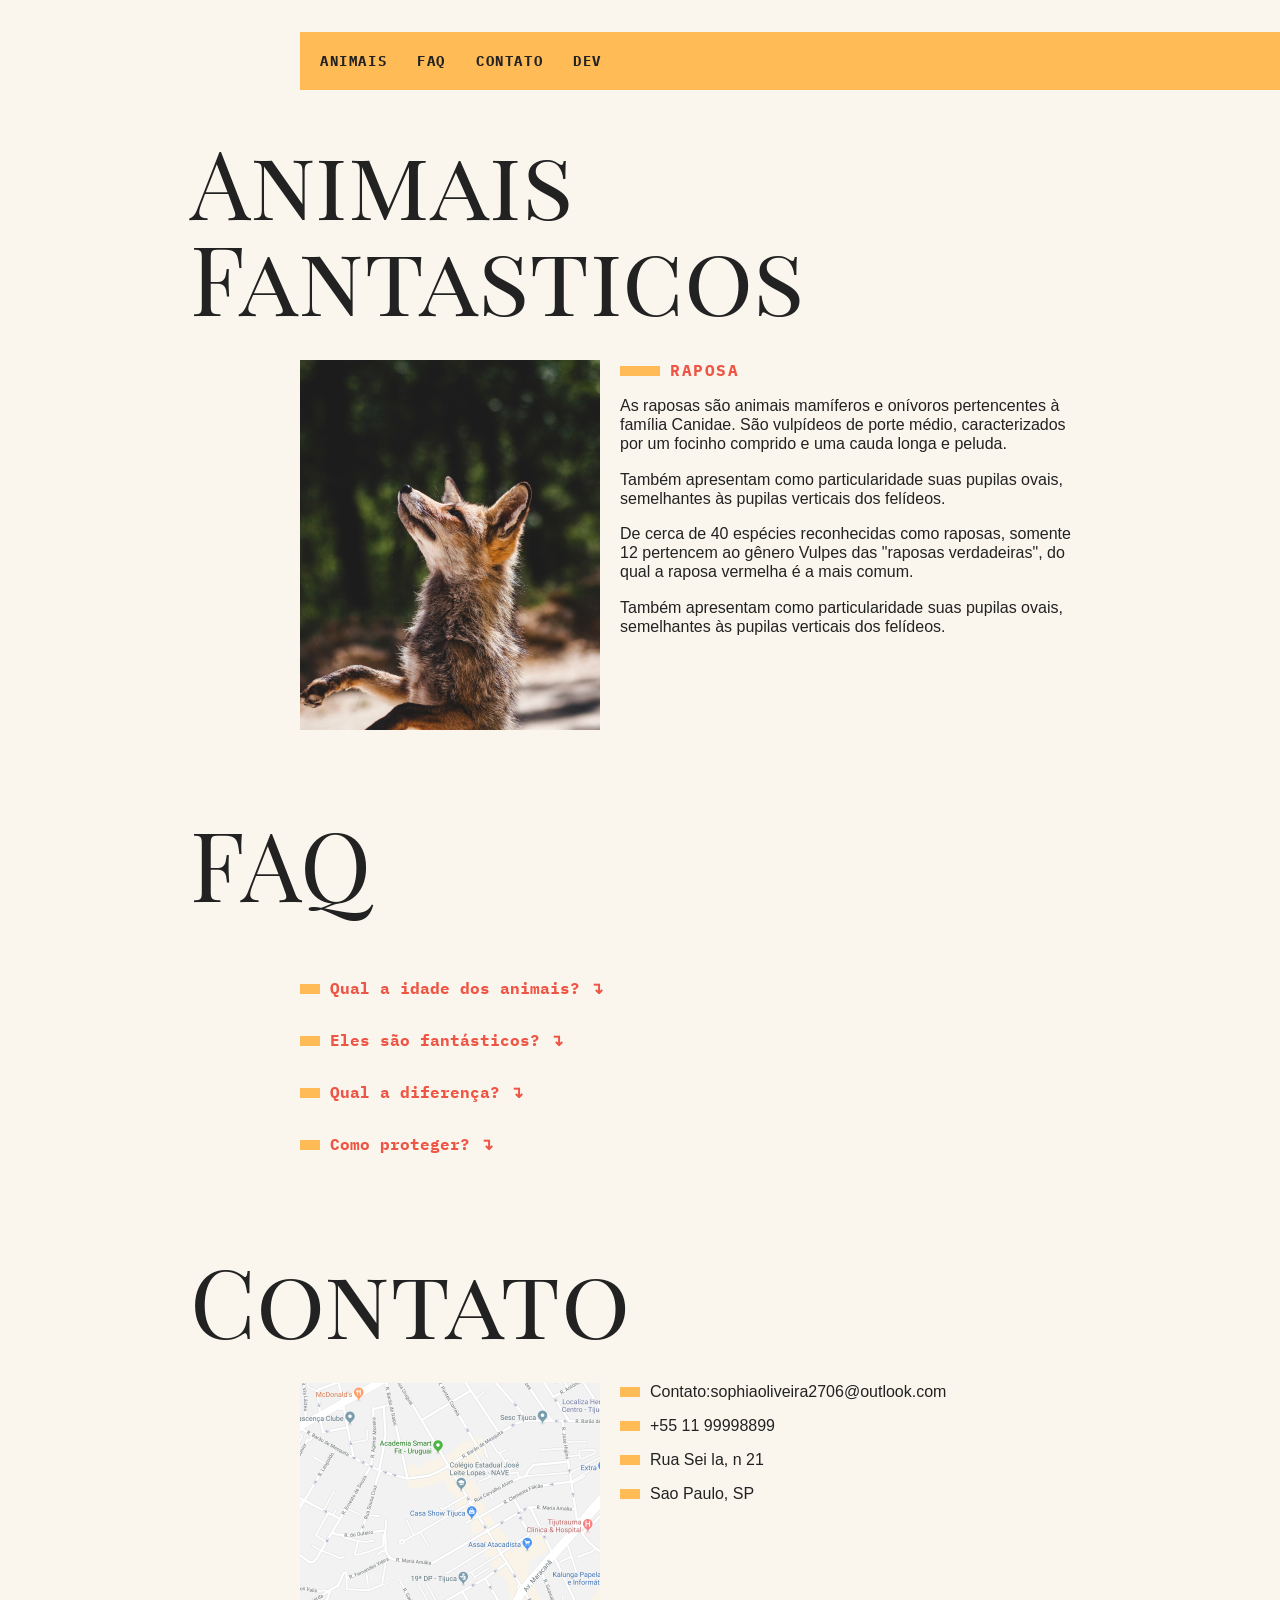
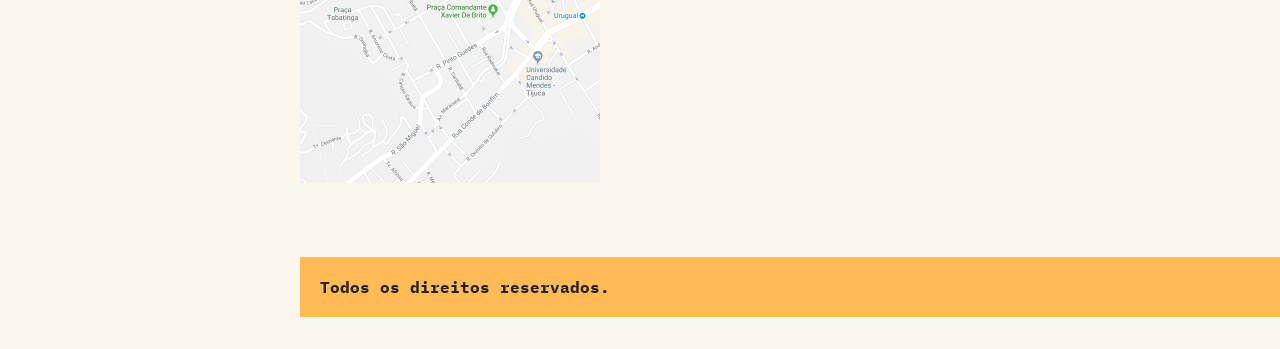
<file: accordion-list/index.html>
<!DOCTYPE html>
<html lang="pt-br">
<head>
    <meta charset="UTF-8">
    <meta name="viewport" content="width=device-width, initial-scale=1.0">
    <link rel="stylesheet" href="./css/style.css">
    <title>Animais Fantasticos</title>
    <script>document.documentElement.className += ' js' </script>
</head>
<body>
    <nav class="menu ">
        <ul>
            <li><a href="#animais">Animais</a></li>
            <li><a href="#faq">Faq</a></li>
            <li><a href="#contato">Contato</a></li>
            <li><a href="https://github.com/SophiAoAmaral">Dev</a></li>
        </ul>
    </nav>
    <section class="grid-section animais" id="animais">
        <h1 class="titulo">
            Animais Fantasticos
        </h1>
        <ul class="animais-lista js-tabmenu">
            <li>
                <img src="img/imagem1.jpg" alt="">
            </li>
            <li>
                <img src="img/imagem2.jpg" alt="">
            </li>
            <li>
                <img src="img/imagem3.jpg" alt="">
            </li>
             <li>
                <img src="img/imagem4.jpg" alt="">
            </li>
            <li>
                <img src="img/imagem5.jpg" alt="">
            </li>
            <li>
                <img src="img/imagem6.jpg" alt="">
            </li>
        </ul>
        <div class="animais-descricao js-tabcontent">
            <section>
                <h2>Raposa</h2>
                <p>As raposas são animais mamíferos e onívoros pertencentes à família Canidae. São vulpídeos de porte médio, caracterizados por um focinho comprido e uma cauda longa e peluda.</p>
                <p>Também apresentam como particularidade suas pupilas ovais, semelhantes às pupilas verticais dos felídeos.</p>
                <p>De cerca de 40 espécies reconhecidas como raposas, somente 12 pertencem ao gênero Vulpes das "raposas verdadeiras", do qual a raposa vermelha é a mais comum.</p>
                <p>Também apresentam como particularidade suas pupilas ovais, semelhantes às pupilas verticais dos felídeos.</p>
            </section>

             <section>
                <h2>Esquilo</h2>
                <p>As raposas são animais mamíferos e onívoros pertencentes à família Canidae. São vulpídeos de porte médio, caracterizados por um focinho comprido e uma cauda longa e peluda.</p>
                <p>Também apresentam como particularidade suas pupilas ovais, semelhantes às pupilas verticais dos felídeos.</p>
                <p>De cerca de 40 espécies reconhecidas como raposas, somente 12 pertencem ao gênero Vulpes das "raposas verdadeiras", do qual a raposa vermelha é a mais comum.</p>
                <p>Também apresentam como particularidade suas pupilas ovais, semelhantes às pupilas verticais dos felídeos.</p>
            </section>

             <section>
                <h2>Urso</h2>
                <p>As raposas são animais mamíferos e onívoros pertencentes à família Canidae. São vulpídeos de porte médio, caracterizados por um focinho comprido e uma cauda longa e peluda.</p>
                <p>Também apresentam como particularidade suas pupilas ovais, semelhantes às pupilas verticais dos felídeos.</p>
                <p>De cerca de 40 espécies reconhecidas como raposas, somente 12 pertencem ao gênero Vulpes das "raposas verdadeiras", do qual a raposa vermelha é a mais comum.</p>
                <p>Também apresentam como particularidade suas pupilas ovais, semelhantes às pupilas verticais dos felídeos.</p>
            </section>

             <section>
                <h2>Lobo</h2>
                <p>As raposas são animais mamíferos e onívoros pertencentes à família Canidae. São vulpídeos de porte médio, caracterizados por um focinho comprido e uma cauda longa e peluda.</p>
                <p>Também apresentam como particularidade suas pupilas ovais, semelhantes às pupilas verticais dos felídeos.</p>
                <p>De cerca de 40 espécies reconhecidas como raposas, somente 12 pertencem ao gênero Vulpes das "raposas verdadeiras", do qual a raposa vermelha é a mais comum.</p>
                <p>Também apresentam como particularidade suas pupilas ovais, semelhantes às pupilas verticais dos felídeos.</p>
            </section>

             <section>
                <h2>Macaco</h2>
                <p>As raposas são animais mamíferos e onívoros pertencentes à família Canidae. São vulpídeos de porte médio, caracterizados por um focinho comprido e uma cauda longa e peluda.</p>
                <p>Também apresentam como particularidade suas pupilas ovais, semelhantes às pupilas verticais dos felídeos.</p>
                <p>De cerca de 40 espécies reconhecidas como raposas, somente 12 pertencem ao gênero Vulpes das "raposas verdadeiras", do qual a raposa vermelha é a mais comum.</p>
                <p>Também apresentam como particularidade suas pupilas ovais, semelhantes às pupilas verticais dos felídeos.</p>
            </section>

             <section>
                <h2>Leao</h2>
                <p>As raposas são animais mamíferos e onívoros pertencentes à família Canidae. São vulpídeos de porte médio, caracterizados por um focinho comprido e uma cauda longa e peluda.</p>
                <p>Também apresentam como particularidade suas pupilas ovais, semelhantes às pupilas verticais dos felídeos.</p>
                <p>De cerca de 40 espécies reconhecidas como raposas, somente 12 pertencem ao gênero Vulpes das "raposas verdadeiras", do qual a raposa vermelha é a mais comum.</p>
                <p>Também apresentam como particularidade suas pupilas ovais, semelhantes às pupilas verticais dos felídeos.</p>
            </section>
        </div>
    </section>
    <section class="grid-section faq" id="faq">
        <h1 class="titulo">FAQ</h1>
        <dl class="faq-lista js-accordion">
            <dt>Qual a idade dos animais?</dt>
            <dd>As raposas são animais mamíferos e onívoros pertencentes à família Canidae. São vulpídeos de porte médio, caracterizados por um focinho comprido e uma cauda longa e peluda.</dd>
            <dt>Eles são fantásticos?</dt>
            <dd>Também apresentam como particularidade suas pupilas ovais, semelhantes às pupilas verticais dos felídeos.</dd>
            <dt>Qual a diferença?</dt>
            <dd>As raposas são animais mamíferos e onívoros pertencentes à família Canidae. São vulpídeos de porte médio, caracterizados por um focinho comprido e uma cauda longa e peluda.</dd>
            <dt>Como proteger?</dt>
            <dd>Também apresentam como particularidade suas pupilas ovais, semelhantes às pupilas verticais dos felídeos.</dd>
        </dl>
    </section>
    <section class="grid-section contato" id="contato">
        <h1 class="titulo">Contato</h1>
        <div class="mapa">
            <img src="./img/mapa.png" alt="">
        </div>
        <ul class="dados">
            <li>Contato:sophiaoliveira2706@outlook.com</li>
            <li>+55 11 99998899</li>
            <li>Rua Sei la, n 21</li>
            <li>Sao Paulo, SP</li>
        </ul>
    </section>

    <footer class="copy">
        <p>Todos os direitos reservados.</p>
    </footer>
    






    <script src="script.js"></script>
</body>
</html>
</file>
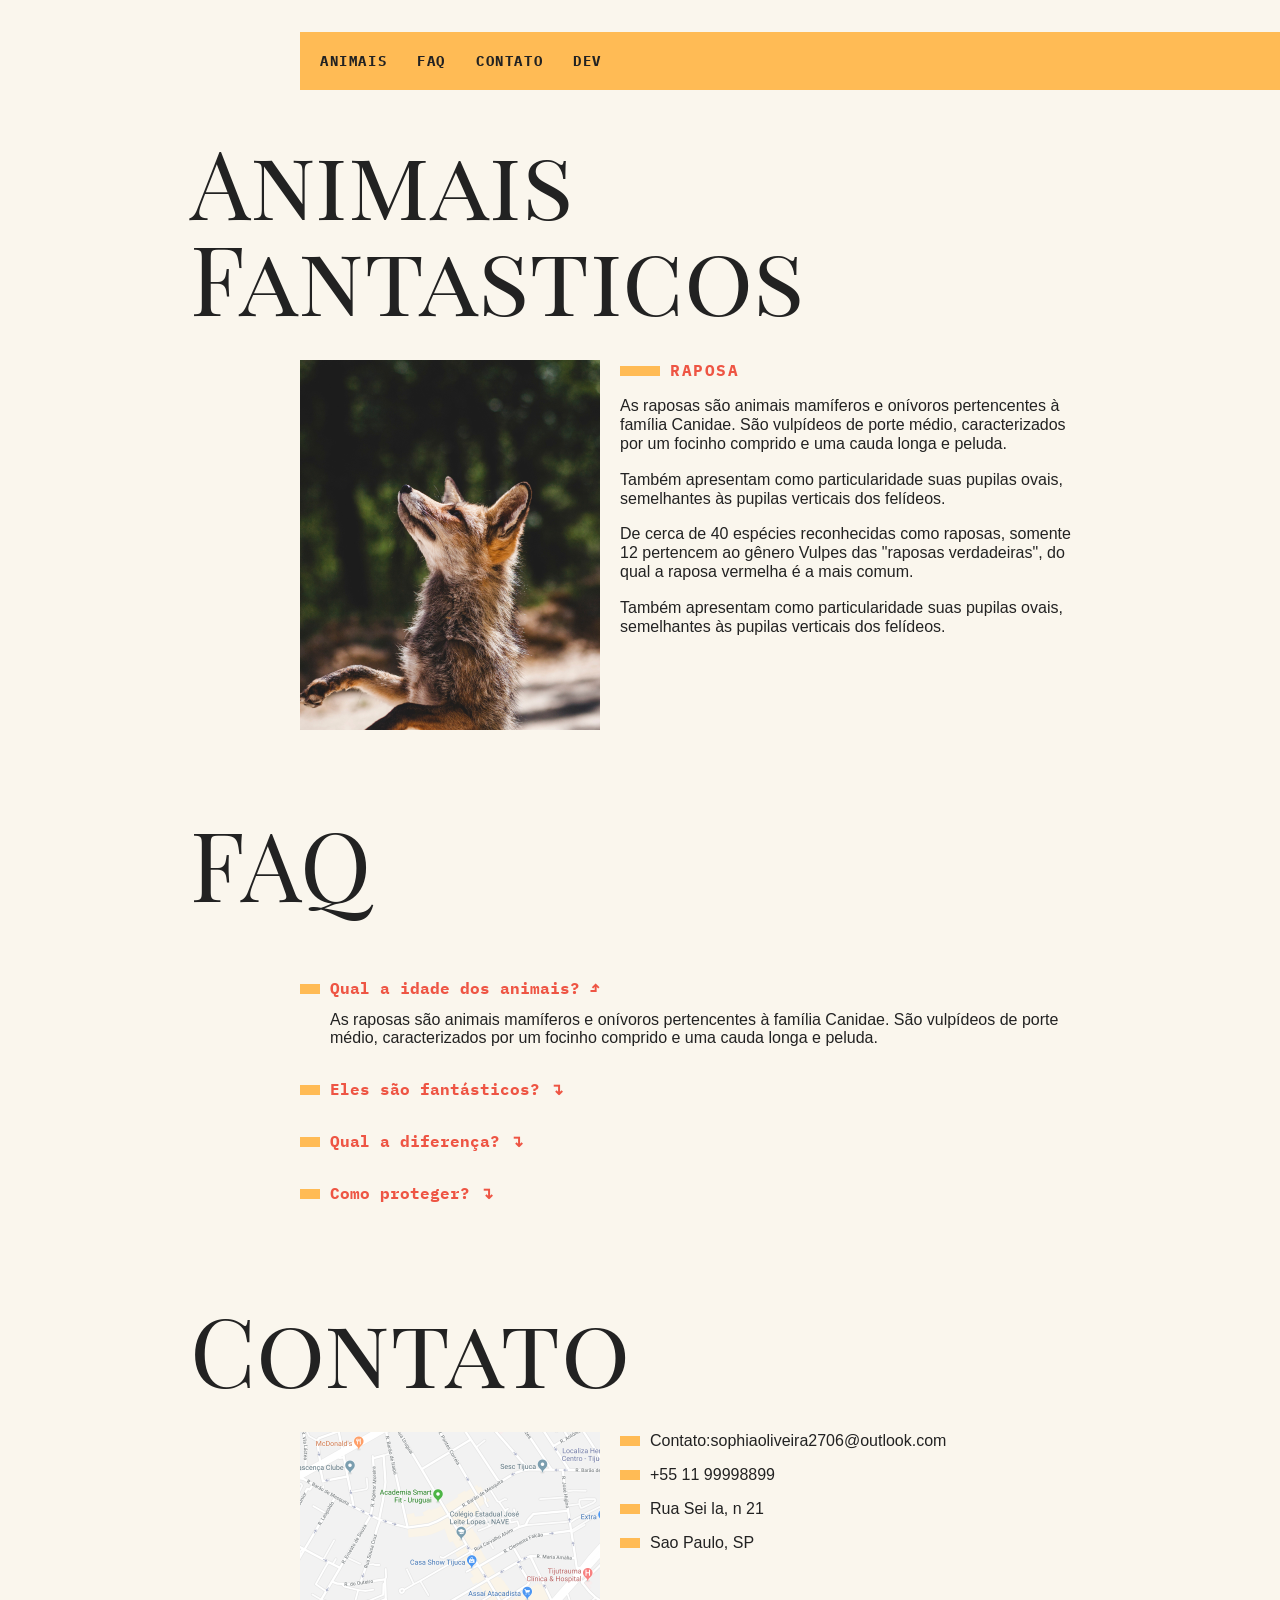
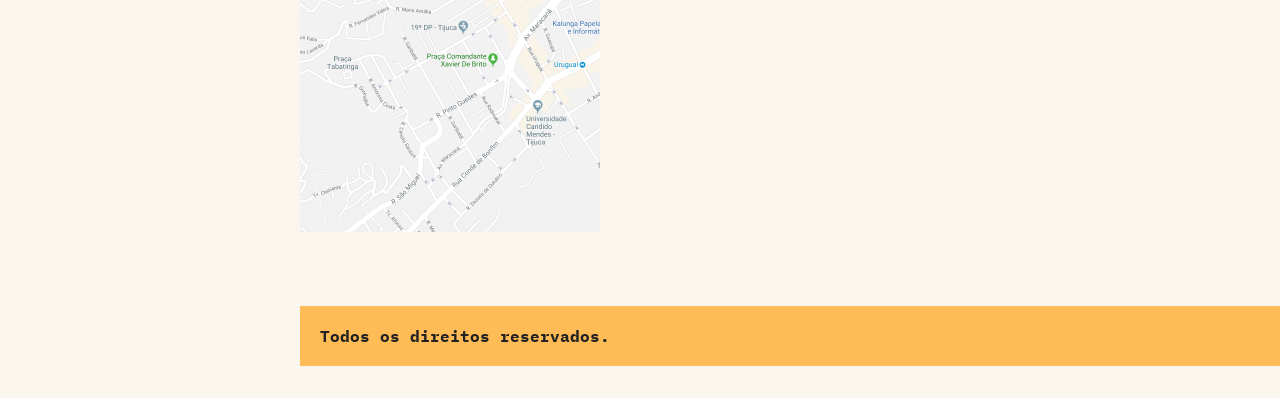
<file: animacao-ao-scroll/index.html>
<!DOCTYPE html>
<html lang="pt-br">
<head>
    <meta charset="UTF-8">
    <meta name="viewport" content="width=device-width, initial-scale=1.0">
    <link rel="stylesheet" href="./css/style.css">
    <title>Animais Fantasticos</title>
    <script>document.documentElement.className += ' js' </script>
</head>
<body>
    <nav class="menu js-menu">
        <ul>
            <li><a href="#animais">Animais</a></li>
            <li><a href="#faq">Faq</a></li>
            <li><a href="#contato">Contato</a></li>
            <li><a href="https://github.com/SophiAoAmaral">Dev</a></li>
        </ul>
    </nav>
    <section class="grid-section animais js-scroll" id="animais">
        <h1 class="titulo">
            Animais Fantasticos
        </h1>
        <ul class="animais-lista js-tabmenu">
            <li>
                <img src="img/imagem1.jpg" alt="">
            </li>
            <li>
                <img src="img/imagem2.jpg" alt="">
            </li>
            <li>
                <img src="img/imagem3.jpg" alt="">
            </li>
             <li>
                <img src="img/imagem4.jpg" alt="">
            </li>
            <li>
                <img src="img/imagem5.jpg" alt="">
            </li>
            <li>
                <img src="img/imagem6.jpg" alt="">
            </li>
        </ul>
        <div class="animais-descricao js-tabcontent">
            <section>
                <h2>Raposa</h2>
                <p>As raposas são animais mamíferos e onívoros pertencentes à família Canidae. São vulpídeos de porte médio, caracterizados por um focinho comprido e uma cauda longa e peluda.</p>
                <p>Também apresentam como particularidade suas pupilas ovais, semelhantes às pupilas verticais dos felídeos.</p>
                <p>De cerca de 40 espécies reconhecidas como raposas, somente 12 pertencem ao gênero Vulpes das "raposas verdadeiras", do qual a raposa vermelha é a mais comum.</p>
                <p>Também apresentam como particularidade suas pupilas ovais, semelhantes às pupilas verticais dos felídeos.</p>
            </section>

             <section>
                <h2>Esquilo</h2>
                <p>As raposas são animais mamíferos e onívoros pertencentes à família Canidae. São vulpídeos de porte médio, caracterizados por um focinho comprido e uma cauda longa e peluda.</p>
                <p>Também apresentam como particularidade suas pupilas ovais, semelhantes às pupilas verticais dos felídeos.</p>
                <p>De cerca de 40 espécies reconhecidas como raposas, somente 12 pertencem ao gênero Vulpes das "raposas verdadeiras", do qual a raposa vermelha é a mais comum.</p>
                <p>Também apresentam como particularidade suas pupilas ovais, semelhantes às pupilas verticais dos felídeos.</p>
            </section>

             <section>
                <h2>Urso</h2>
                <p>As raposas são animais mamíferos e onívoros pertencentes à família Canidae. São vulpídeos de porte médio, caracterizados por um focinho comprido e uma cauda longa e peluda.</p>
                <p>Também apresentam como particularidade suas pupilas ovais, semelhantes às pupilas verticais dos felídeos.</p>
                <p>De cerca de 40 espécies reconhecidas como raposas, somente 12 pertencem ao gênero Vulpes das "raposas verdadeiras", do qual a raposa vermelha é a mais comum.</p>
                <p>Também apresentam como particularidade suas pupilas ovais, semelhantes às pupilas verticais dos felídeos.</p>
            </section>

             <section>
                <h2>Lobo</h2>
                <p>As raposas são animais mamíferos e onívoros pertencentes à família Canidae. São vulpídeos de porte médio, caracterizados por um focinho comprido e uma cauda longa e peluda.</p>
                <p>Também apresentam como particularidade suas pupilas ovais, semelhantes às pupilas verticais dos felídeos.</p>
                <p>De cerca de 40 espécies reconhecidas como raposas, somente 12 pertencem ao gênero Vulpes das "raposas verdadeiras", do qual a raposa vermelha é a mais comum.</p>
                <p>Também apresentam como particularidade suas pupilas ovais, semelhantes às pupilas verticais dos felídeos.</p>
            </section>

             <section>
                <h2>Macaco</h2>
                <p>As raposas são animais mamíferos e onívoros pertencentes à família Canidae. São vulpídeos de porte médio, caracterizados por um focinho comprido e uma cauda longa e peluda.</p>
                <p>Também apresentam como particularidade suas pupilas ovais, semelhantes às pupilas verticais dos felídeos.</p>
                <p>De cerca de 40 espécies reconhecidas como raposas, somente 12 pertencem ao gênero Vulpes das "raposas verdadeiras", do qual a raposa vermelha é a mais comum.</p>
                <p>Também apresentam como particularidade suas pupilas ovais, semelhantes às pupilas verticais dos felídeos.</p>
            </section>

             <section>
                <h2>Leao</h2>
                <p>As raposas são animais mamíferos e onívoros pertencentes à família Canidae. São vulpídeos de porte médio, caracterizados por um focinho comprido e uma cauda longa e peluda.</p>
                <p>Também apresentam como particularidade suas pupilas ovais, semelhantes às pupilas verticais dos felídeos.</p>
                <p>De cerca de 40 espécies reconhecidas como raposas, somente 12 pertencem ao gênero Vulpes das "raposas verdadeiras", do qual a raposa vermelha é a mais comum.</p>
                <p>Também apresentam como particularidade suas pupilas ovais, semelhantes às pupilas verticais dos felídeos.</p>
            </section>
        </div>
    </section>
    <section class="grid-section faq js-scroll" id="faq">
        <h1 class="titulo">FAQ</h1>
        <dl class="faq-lista js-accordion">
            <dt>Qual a idade dos animais?</dt>
            <dd>As raposas são animais mamíferos e onívoros pertencentes à família Canidae. São vulpídeos de porte médio, caracterizados por um focinho comprido e uma cauda longa e peluda.</dd>
            <dt>Eles são fantásticos?</dt>
            <dd>Também apresentam como particularidade suas pupilas ovais, semelhantes às pupilas verticais dos felídeos.</dd>
            <dt>Qual a diferença?</dt>
            <dd>As raposas são animais mamíferos e onívoros pertencentes à família Canidae. São vulpídeos de porte médio, caracterizados por um focinho comprido e uma cauda longa e peluda.</dd>
            <dt>Como proteger?</dt>
            <dd>Também apresentam como particularidade suas pupilas ovais, semelhantes às pupilas verticais dos felídeos.</dd>
        </dl>
    </section>
    <section class="grid-section contato js-scroll" id="contato">
        <h1 class="titulo">Contato</h1>
        <div class="mapa">
            <img src="./img/mapa.png" alt="">
        </div>
        <ul class="dados">
            <li>Contato:sophiaoliveira2706@outlook.com</li>
            <li>+55 11 99998899</li>
            <li>Rua Sei la, n 21</li>
            <li>Sao Paulo, SP</li>
        </ul>
    </section>

    <footer class="copy">
        <p>Todos os direitos reservados.</p>
    </footer>
    






    <script src="script.js"></script>
</body>
</html>
</file>
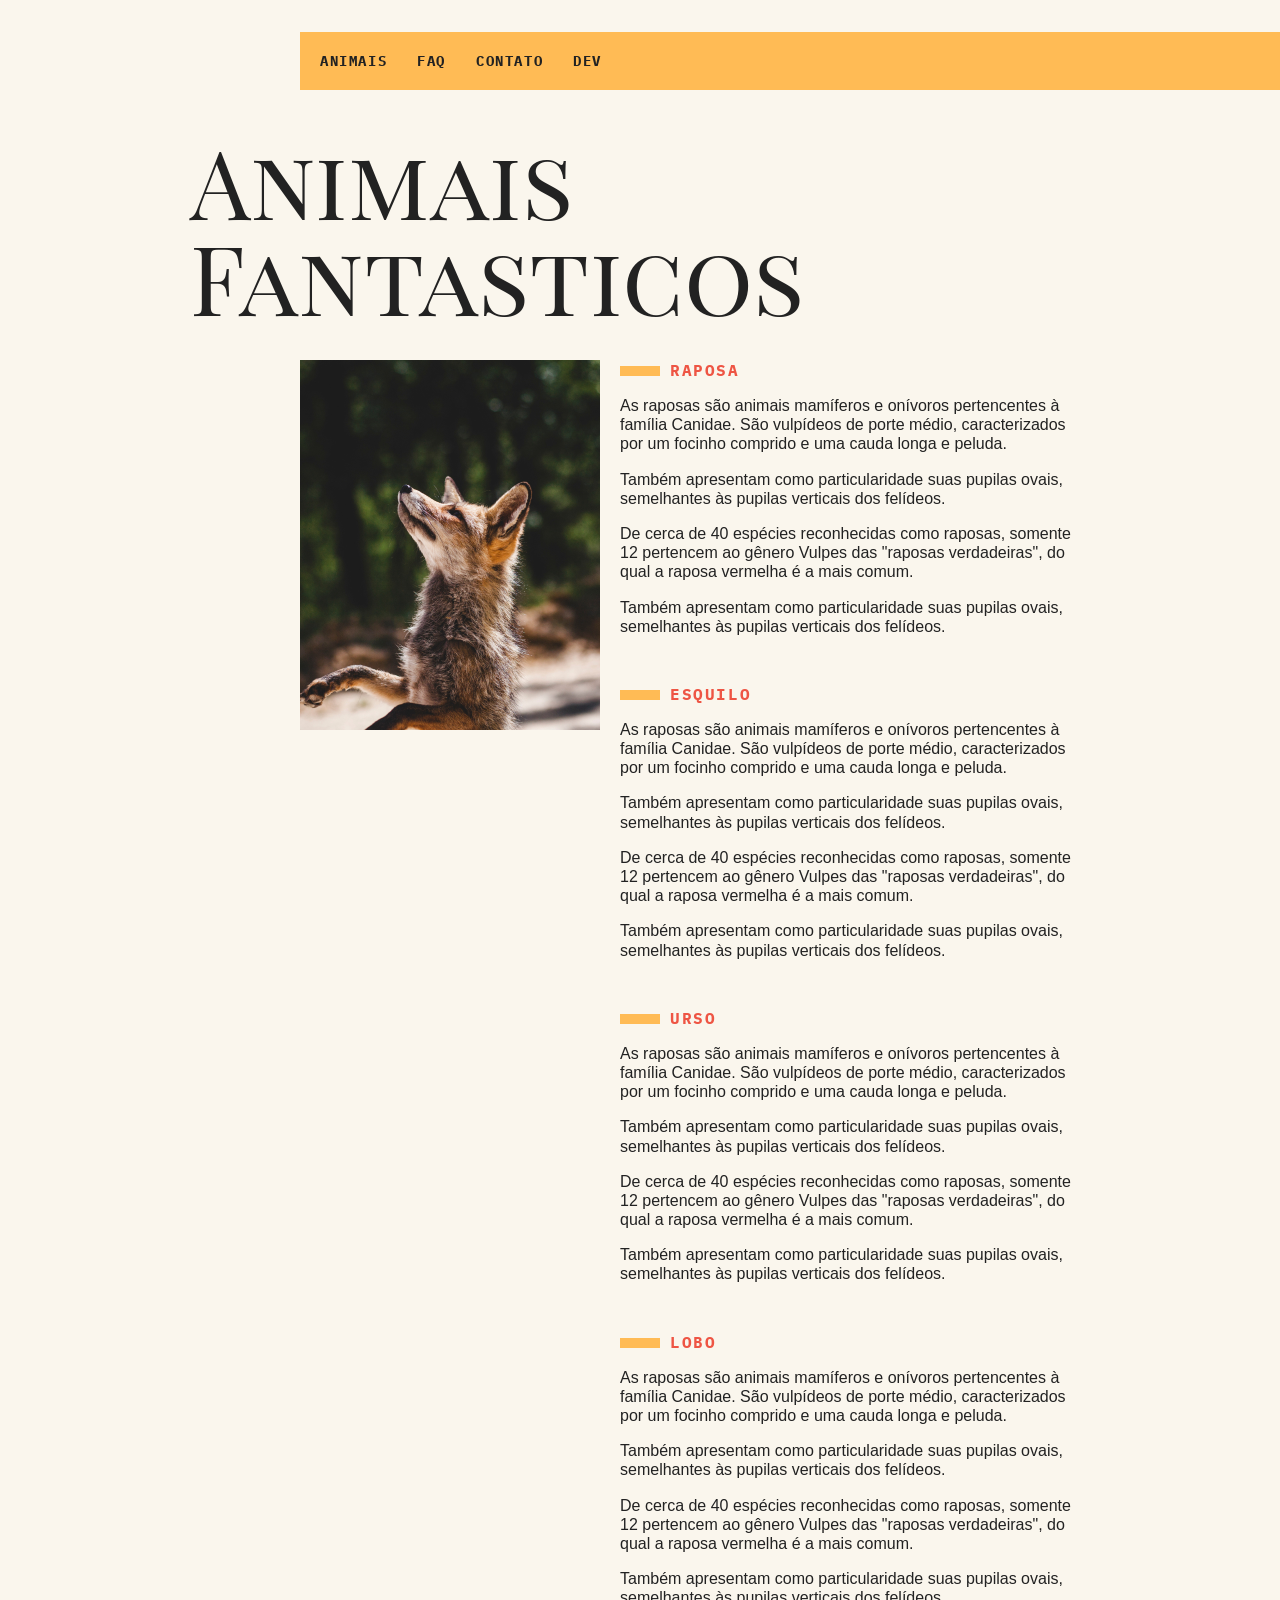
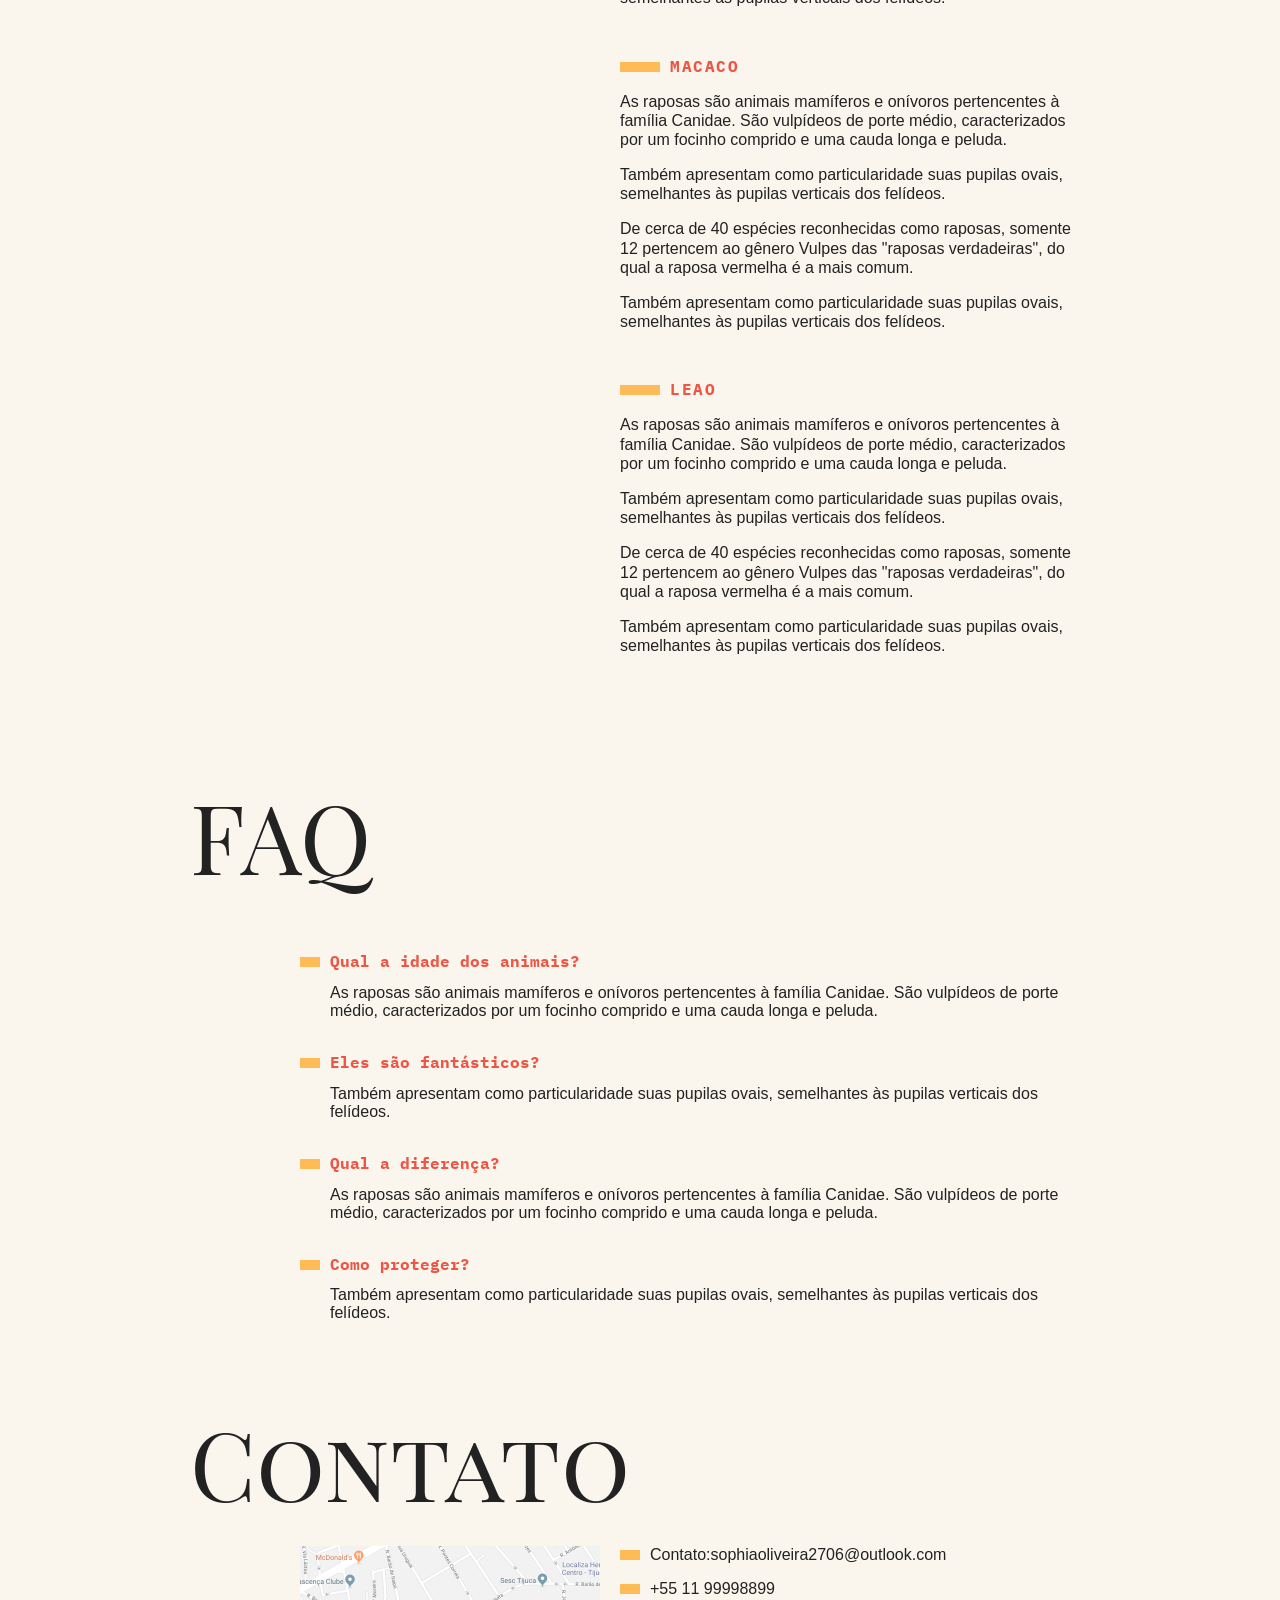
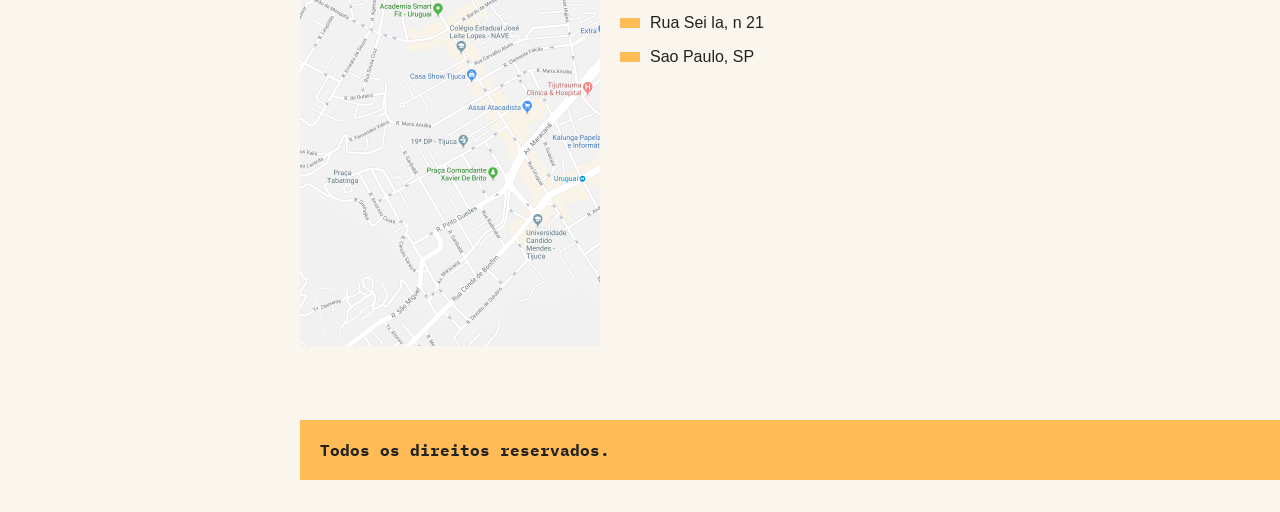
<file: animais-fantasticos/index.html>
<!DOCTYPE html>
<html lang="pt-br">
<head>
    <meta charset="UTF-8">
    <meta name="viewport" content="width=device-width, initial-scale=1.0">
    <link rel="stylesheet" href="/css/style.css">
    <title>Animais Fantasticos</title>
</head>
<body>
    <nav class="menu">
        <ul>
            <li><a href="#animais">Animais</a></li>
            <li><a href="#faq">Faq</a></li>
            <li><a href="#contato">Contato</a></li>
            <li><a href="https://github.com/SophiAoAmaral">Dev</a></li>
        </ul>
    </nav>
    <section class="grid-section animais" id="animais">
        <h1 class="titulo">
            Animais Fantasticos
        </h1>
        <ul class="animais-lista">
            <li>
                <img src="img/imagem1.jpg" alt="">
            </li>
            <li>
                <img src="img/imagem2.jpg" alt="">
            </li>
            <li>
                <img src="img/imagem3.jpg" alt="">
            </li>
             <li>
                <img src="img/imagem4.jpg" alt="">
            </li>
            <li>
                <img src="img/imagem5.jpg" alt="">
            </li>
            <li>
                <img src="img/imagem6.jpg" alt="">
            </li>
        </ul>
        <div class="animais-descricao">
            <section>
                <h2>Raposa</h2>
                <p>As raposas são animais mamíferos e onívoros pertencentes à família Canidae. São vulpídeos de porte médio, caracterizados por um focinho comprido e uma cauda longa e peluda.</p>
                <p>Também apresentam como particularidade suas pupilas ovais, semelhantes às pupilas verticais dos felídeos.</p>
                <p>De cerca de 40 espécies reconhecidas como raposas, somente 12 pertencem ao gênero Vulpes das "raposas verdadeiras", do qual a raposa vermelha é a mais comum.</p>
                <p>Também apresentam como particularidade suas pupilas ovais, semelhantes às pupilas verticais dos felídeos.</p>
            </section>

             <section>
                <h2>Esquilo</h2>
                <p>As raposas são animais mamíferos e onívoros pertencentes à família Canidae. São vulpídeos de porte médio, caracterizados por um focinho comprido e uma cauda longa e peluda.</p>
                <p>Também apresentam como particularidade suas pupilas ovais, semelhantes às pupilas verticais dos felídeos.</p>
                <p>De cerca de 40 espécies reconhecidas como raposas, somente 12 pertencem ao gênero Vulpes das "raposas verdadeiras", do qual a raposa vermelha é a mais comum.</p>
                <p>Também apresentam como particularidade suas pupilas ovais, semelhantes às pupilas verticais dos felídeos.</p>
            </section>

             <section>
                <h2>Urso</h2>
                <p>As raposas são animais mamíferos e onívoros pertencentes à família Canidae. São vulpídeos de porte médio, caracterizados por um focinho comprido e uma cauda longa e peluda.</p>
                <p>Também apresentam como particularidade suas pupilas ovais, semelhantes às pupilas verticais dos felídeos.</p>
                <p>De cerca de 40 espécies reconhecidas como raposas, somente 12 pertencem ao gênero Vulpes das "raposas verdadeiras", do qual a raposa vermelha é a mais comum.</p>
                <p>Também apresentam como particularidade suas pupilas ovais, semelhantes às pupilas verticais dos felídeos.</p>
            </section>

             <section>
                <h2>Lobo</h2>
                <p>As raposas são animais mamíferos e onívoros pertencentes à família Canidae. São vulpídeos de porte médio, caracterizados por um focinho comprido e uma cauda longa e peluda.</p>
                <p>Também apresentam como particularidade suas pupilas ovais, semelhantes às pupilas verticais dos felídeos.</p>
                <p>De cerca de 40 espécies reconhecidas como raposas, somente 12 pertencem ao gênero Vulpes das "raposas verdadeiras", do qual a raposa vermelha é a mais comum.</p>
                <p>Também apresentam como particularidade suas pupilas ovais, semelhantes às pupilas verticais dos felídeos.</p>
            </section>

             <section>
                <h2>Macaco</h2>
                <p>As raposas são animais mamíferos e onívoros pertencentes à família Canidae. São vulpídeos de porte médio, caracterizados por um focinho comprido e uma cauda longa e peluda.</p>
                <p>Também apresentam como particularidade suas pupilas ovais, semelhantes às pupilas verticais dos felídeos.</p>
                <p>De cerca de 40 espécies reconhecidas como raposas, somente 12 pertencem ao gênero Vulpes das "raposas verdadeiras", do qual a raposa vermelha é a mais comum.</p>
                <p>Também apresentam como particularidade suas pupilas ovais, semelhantes às pupilas verticais dos felídeos.</p>
            </section>

             <section>
                <h2>Leao</h2>
                <p>As raposas são animais mamíferos e onívoros pertencentes à família Canidae. São vulpídeos de porte médio, caracterizados por um focinho comprido e uma cauda longa e peluda.</p>
                <p>Também apresentam como particularidade suas pupilas ovais, semelhantes às pupilas verticais dos felídeos.</p>
                <p>De cerca de 40 espécies reconhecidas como raposas, somente 12 pertencem ao gênero Vulpes das "raposas verdadeiras", do qual a raposa vermelha é a mais comum.</p>
                <p>Também apresentam como particularidade suas pupilas ovais, semelhantes às pupilas verticais dos felídeos.</p>
            </section>
        </div>
    </section>
    <section class="grid-section faq" id="faq">
        <h1 class="titulo">FAQ</h1>
        <dl class="faq-lista">
            <dt>Qual a idade dos animais?</dt>
            <dd>As raposas são animais mamíferos e onívoros pertencentes à família Canidae. São vulpídeos de porte médio, caracterizados por um focinho comprido e uma cauda longa e peluda.</dd>
            <dt>Eles são fantásticos?</dt>
            <dd>Também apresentam como particularidade suas pupilas ovais, semelhantes às pupilas verticais dos felídeos.</dd>
            <dt>Qual a diferença?</dt>
            <dd>As raposas são animais mamíferos e onívoros pertencentes à família Canidae. São vulpídeos de porte médio, caracterizados por um focinho comprido e uma cauda longa e peluda.</dd>
            <dt>Como proteger?</dt>
            <dd>Também apresentam como particularidade suas pupilas ovais, semelhantes às pupilas verticais dos felídeos.</dd>
        </dl>
    </section>
    <section class="grid-section contato" id="contato">
        <h1 class="titulo">Contato</h1>
        <div class="mapa">
            <img src="./img/mapa.png" alt="">
        </div>
        <ul class="dados">
            <li>Contato:sophiaoliveira2706@outlook.com</li>
            <li>+55 11 99998899</li>
            <li>Rua Sei la, n 21</li>
            <li>Sao Paulo, SP</li>
        </ul>
    </section>

    <footer class="copy">
        <p>Todos os direitos reservados.</p>
    </footer>
    






    <script src="script.js"></script>
</body>
</html>
</file>
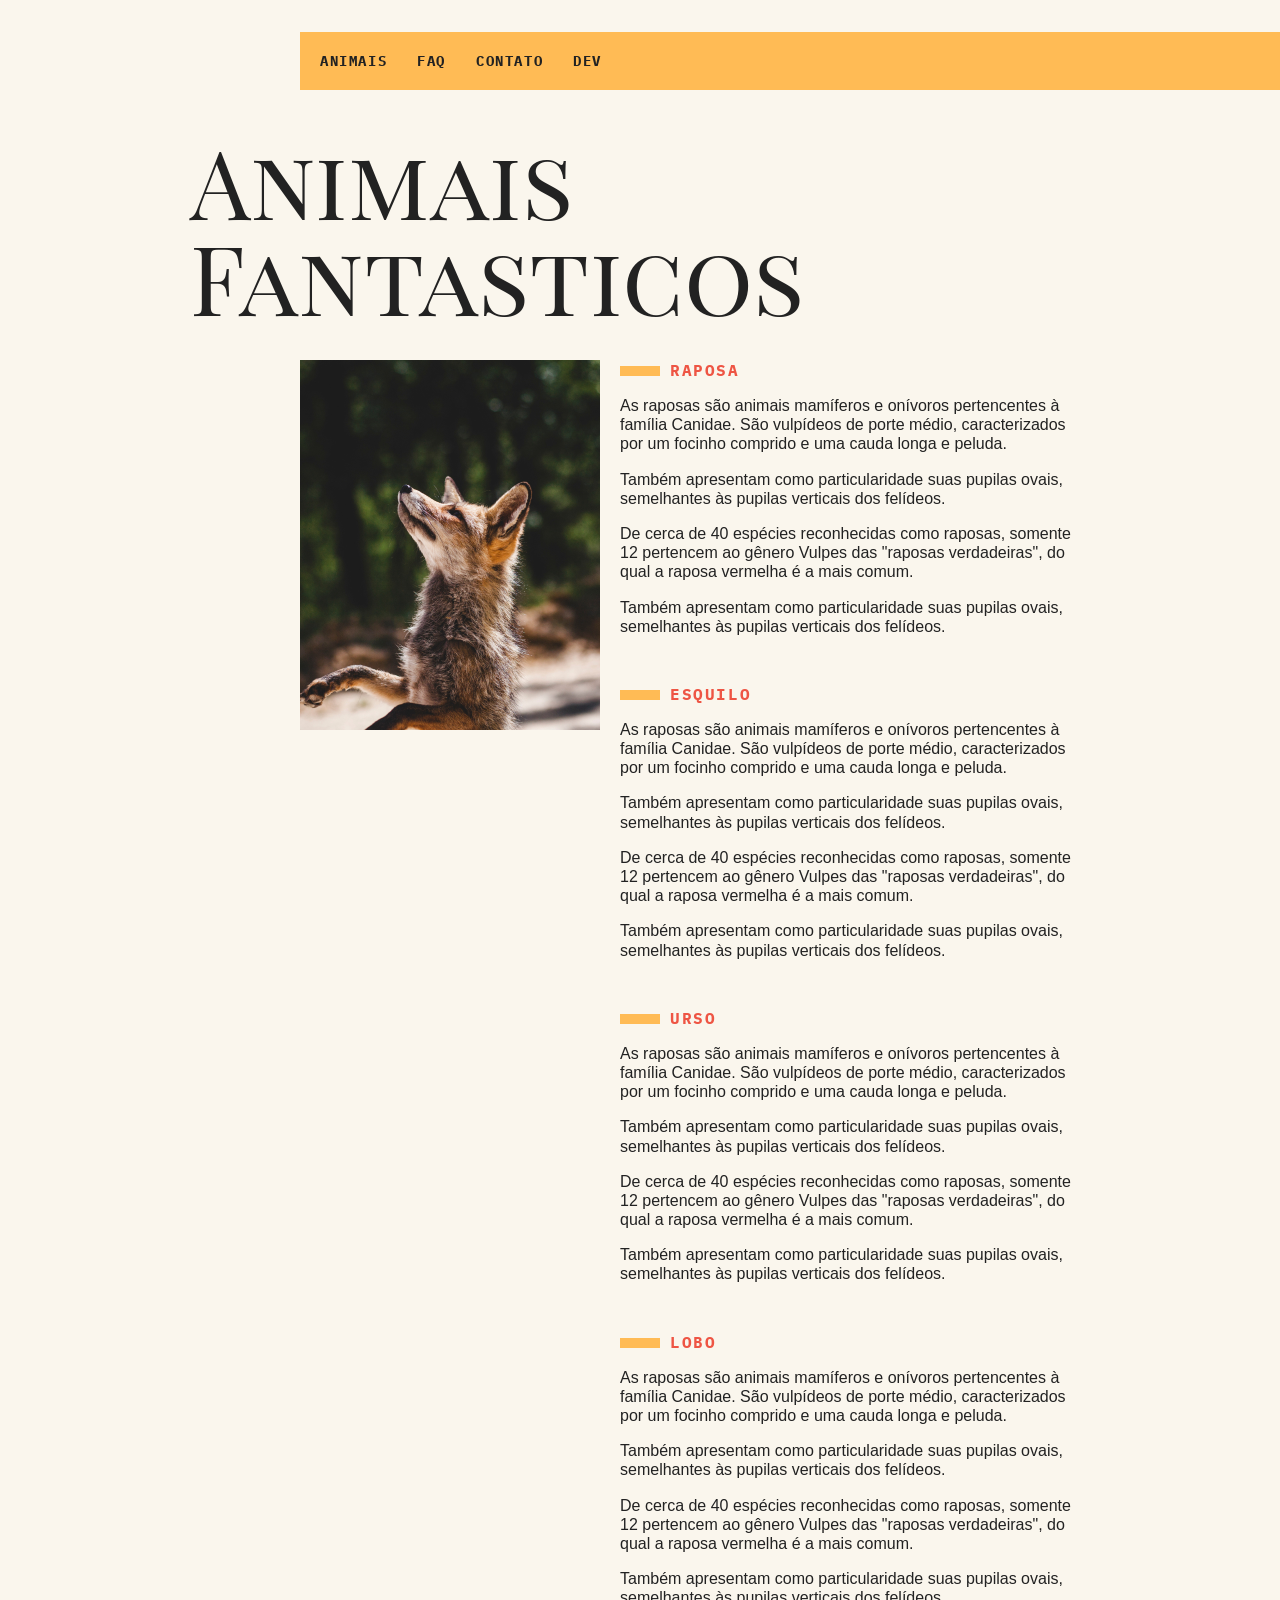
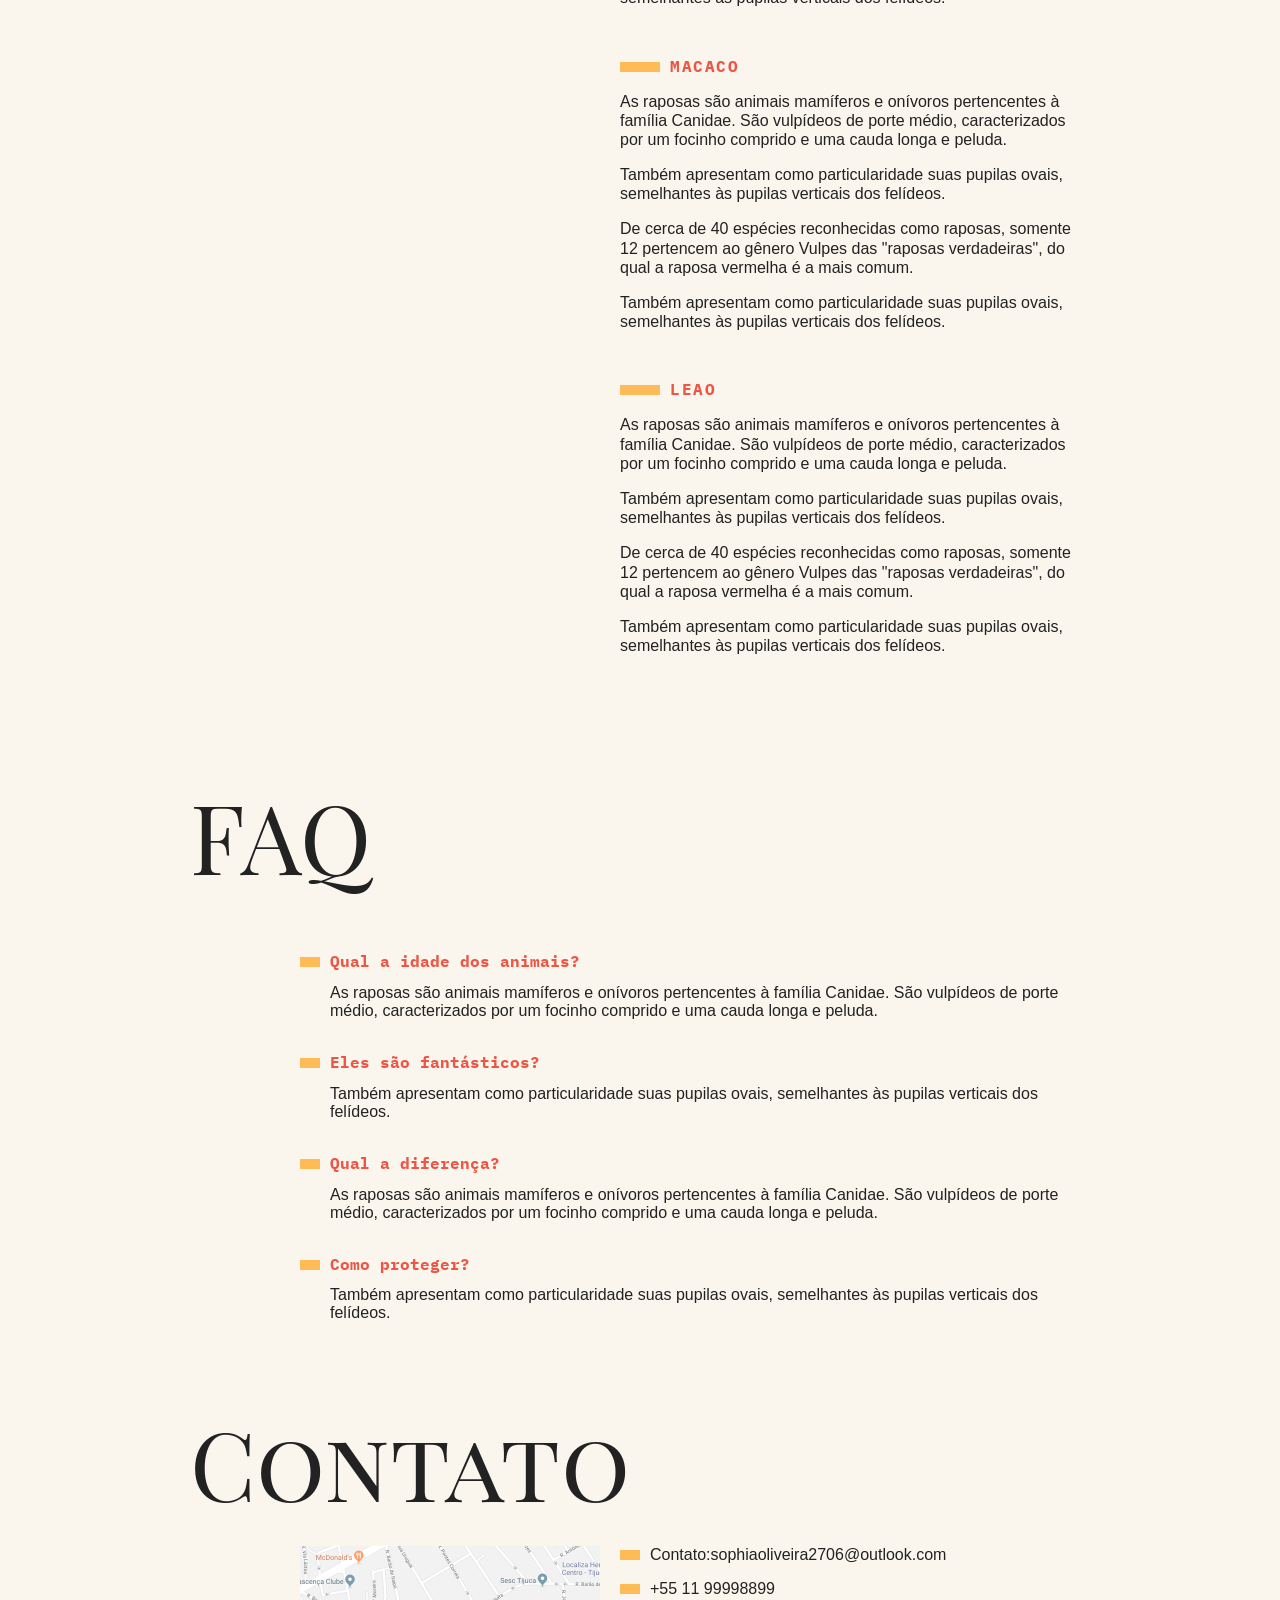
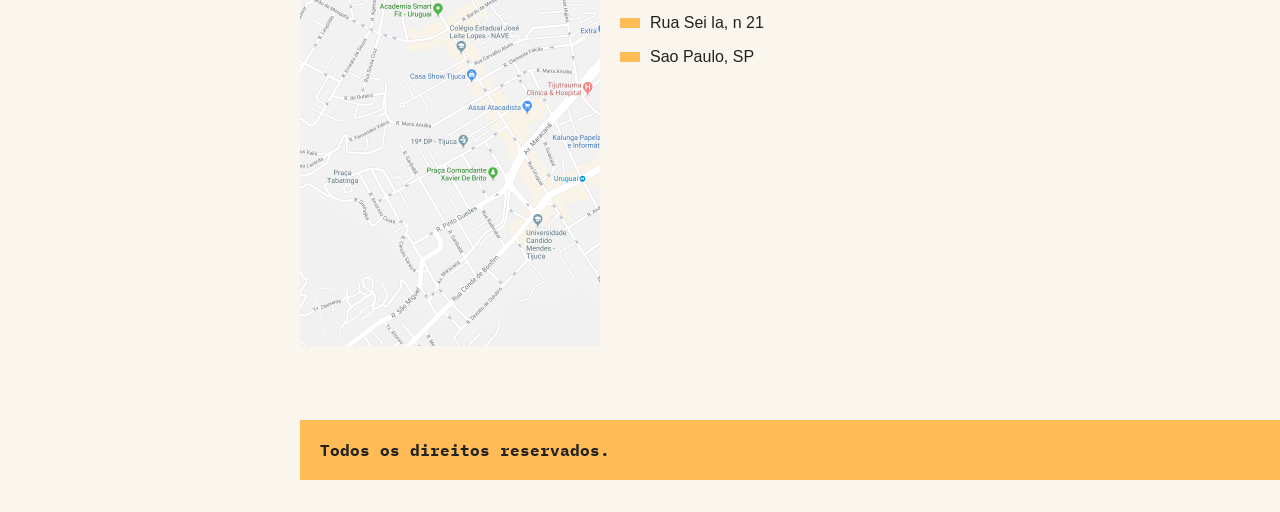
<file: classes-e-atributos/index.html>
<!DOCTYPE html>
<html lang="pt-br">
<head>
    <meta charset="UTF-8">
    <meta name="viewport" content="width=device-width, initial-scale=1.0">
    <link rel="stylesheet" href="./css/style.css">
    <title>Animais Fantasticos</title>
</head>
<body>
    <nav class="menu azul">
        <ul>
            <li><a href="#animais">Animais</a></li>
            <li><a href="#faq">Faq</a></li>
            <li><a href="#contato">Contato</a></li>
            <li><a href="https://github.com/SophiAoAmaral">Dev</a></li>
        </ul>
    </nav>
    <section class="grid-section animais" id="animais">
        <h1 class="titulo">
            Animais Fantasticos
        </h1>
        <ul class="animais-lista">
            <li>
                <img src="img/imagem1.jpg" alt="">
            </li>
            <li>
                <img src="img/imagem2.jpg" alt="">
            </li>
            <li>
                <img src="img/imagem3.jpg" alt="">
            </li>
             <li>
                <img src="img/imagem4.jpg" alt="">
            </li>
            <li>
                <img src="img/imagem5.jpg" alt="">
            </li>
            <li>
                <img src="img/imagem6.jpg" alt="">
            </li>
        </ul>
        <div class="animais-descricao">
            <section>
                <h2>Raposa</h2>
                <p>As raposas são animais mamíferos e onívoros pertencentes à família Canidae. São vulpídeos de porte médio, caracterizados por um focinho comprido e uma cauda longa e peluda.</p>
                <p>Também apresentam como particularidade suas pupilas ovais, semelhantes às pupilas verticais dos felídeos.</p>
                <p>De cerca de 40 espécies reconhecidas como raposas, somente 12 pertencem ao gênero Vulpes das "raposas verdadeiras", do qual a raposa vermelha é a mais comum.</p>
                <p>Também apresentam como particularidade suas pupilas ovais, semelhantes às pupilas verticais dos felídeos.</p>
            </section>

             <section>
                <h2>Esquilo</h2>
                <p>As raposas são animais mamíferos e onívoros pertencentes à família Canidae. São vulpídeos de porte médio, caracterizados por um focinho comprido e uma cauda longa e peluda.</p>
                <p>Também apresentam como particularidade suas pupilas ovais, semelhantes às pupilas verticais dos felídeos.</p>
                <p>De cerca de 40 espécies reconhecidas como raposas, somente 12 pertencem ao gênero Vulpes das "raposas verdadeiras", do qual a raposa vermelha é a mais comum.</p>
                <p>Também apresentam como particularidade suas pupilas ovais, semelhantes às pupilas verticais dos felídeos.</p>
            </section>

             <section>
                <h2>Urso</h2>
                <p>As raposas são animais mamíferos e onívoros pertencentes à família Canidae. São vulpídeos de porte médio, caracterizados por um focinho comprido e uma cauda longa e peluda.</p>
                <p>Também apresentam como particularidade suas pupilas ovais, semelhantes às pupilas verticais dos felídeos.</p>
                <p>De cerca de 40 espécies reconhecidas como raposas, somente 12 pertencem ao gênero Vulpes das "raposas verdadeiras", do qual a raposa vermelha é a mais comum.</p>
                <p>Também apresentam como particularidade suas pupilas ovais, semelhantes às pupilas verticais dos felídeos.</p>
            </section>

             <section>
                <h2>Lobo</h2>
                <p>As raposas são animais mamíferos e onívoros pertencentes à família Canidae. São vulpídeos de porte médio, caracterizados por um focinho comprido e uma cauda longa e peluda.</p>
                <p>Também apresentam como particularidade suas pupilas ovais, semelhantes às pupilas verticais dos felídeos.</p>
                <p>De cerca de 40 espécies reconhecidas como raposas, somente 12 pertencem ao gênero Vulpes das "raposas verdadeiras", do qual a raposa vermelha é a mais comum.</p>
                <p>Também apresentam como particularidade suas pupilas ovais, semelhantes às pupilas verticais dos felídeos.</p>
            </section>

             <section>
                <h2>Macaco</h2>
                <p>As raposas são animais mamíferos e onívoros pertencentes à família Canidae. São vulpídeos de porte médio, caracterizados por um focinho comprido e uma cauda longa e peluda.</p>
                <p>Também apresentam como particularidade suas pupilas ovais, semelhantes às pupilas verticais dos felídeos.</p>
                <p>De cerca de 40 espécies reconhecidas como raposas, somente 12 pertencem ao gênero Vulpes das "raposas verdadeiras", do qual a raposa vermelha é a mais comum.</p>
                <p>Também apresentam como particularidade suas pupilas ovais, semelhantes às pupilas verticais dos felídeos.</p>
            </section>

             <section>
                <h2>Leao</h2>
                <p>As raposas são animais mamíferos e onívoros pertencentes à família Canidae. São vulpídeos de porte médio, caracterizados por um focinho comprido e uma cauda longa e peluda.</p>
                <p>Também apresentam como particularidade suas pupilas ovais, semelhantes às pupilas verticais dos felídeos.</p>
                <p>De cerca de 40 espécies reconhecidas como raposas, somente 12 pertencem ao gênero Vulpes das "raposas verdadeiras", do qual a raposa vermelha é a mais comum.</p>
                <p>Também apresentam como particularidade suas pupilas ovais, semelhantes às pupilas verticais dos felídeos.</p>
            </section>
        </div>
    </section>
    <section class="grid-section faq" id="faq">
        <h1 class="titulo">FAQ</h1>
        <dl class="faq-lista">
            <dt>Qual a idade dos animais?</dt>
            <dd>As raposas são animais mamíferos e onívoros pertencentes à família Canidae. São vulpídeos de porte médio, caracterizados por um focinho comprido e uma cauda longa e peluda.</dd>
            <dt>Eles são fantásticos?</dt>
            <dd>Também apresentam como particularidade suas pupilas ovais, semelhantes às pupilas verticais dos felídeos.</dd>
            <dt>Qual a diferença?</dt>
            <dd>As raposas são animais mamíferos e onívoros pertencentes à família Canidae. São vulpídeos de porte médio, caracterizados por um focinho comprido e uma cauda longa e peluda.</dd>
            <dt>Como proteger?</dt>
            <dd>Também apresentam como particularidade suas pupilas ovais, semelhantes às pupilas verticais dos felídeos.</dd>
        </dl>
    </section>
    <section class="grid-section contato" id="contato">
        <h1 class="titulo">Contato</h1>
        <div class="mapa">
            <img src="./img/mapa.png" alt="">
        </div>
        <ul class="dados">
            <li>Contato:sophiaoliveira2706@outlook.com</li>
            <li>+55 11 99998899</li>
            <li>Rua Sei la, n 21</li>
            <li>Sao Paulo, SP</li>
        </ul>
    </section>

    <footer class="copy">
        <p>Todos os direitos reservados.</p>
    </footer>
    






    <script src="script.js"></script>
</body>
</html>
</file>
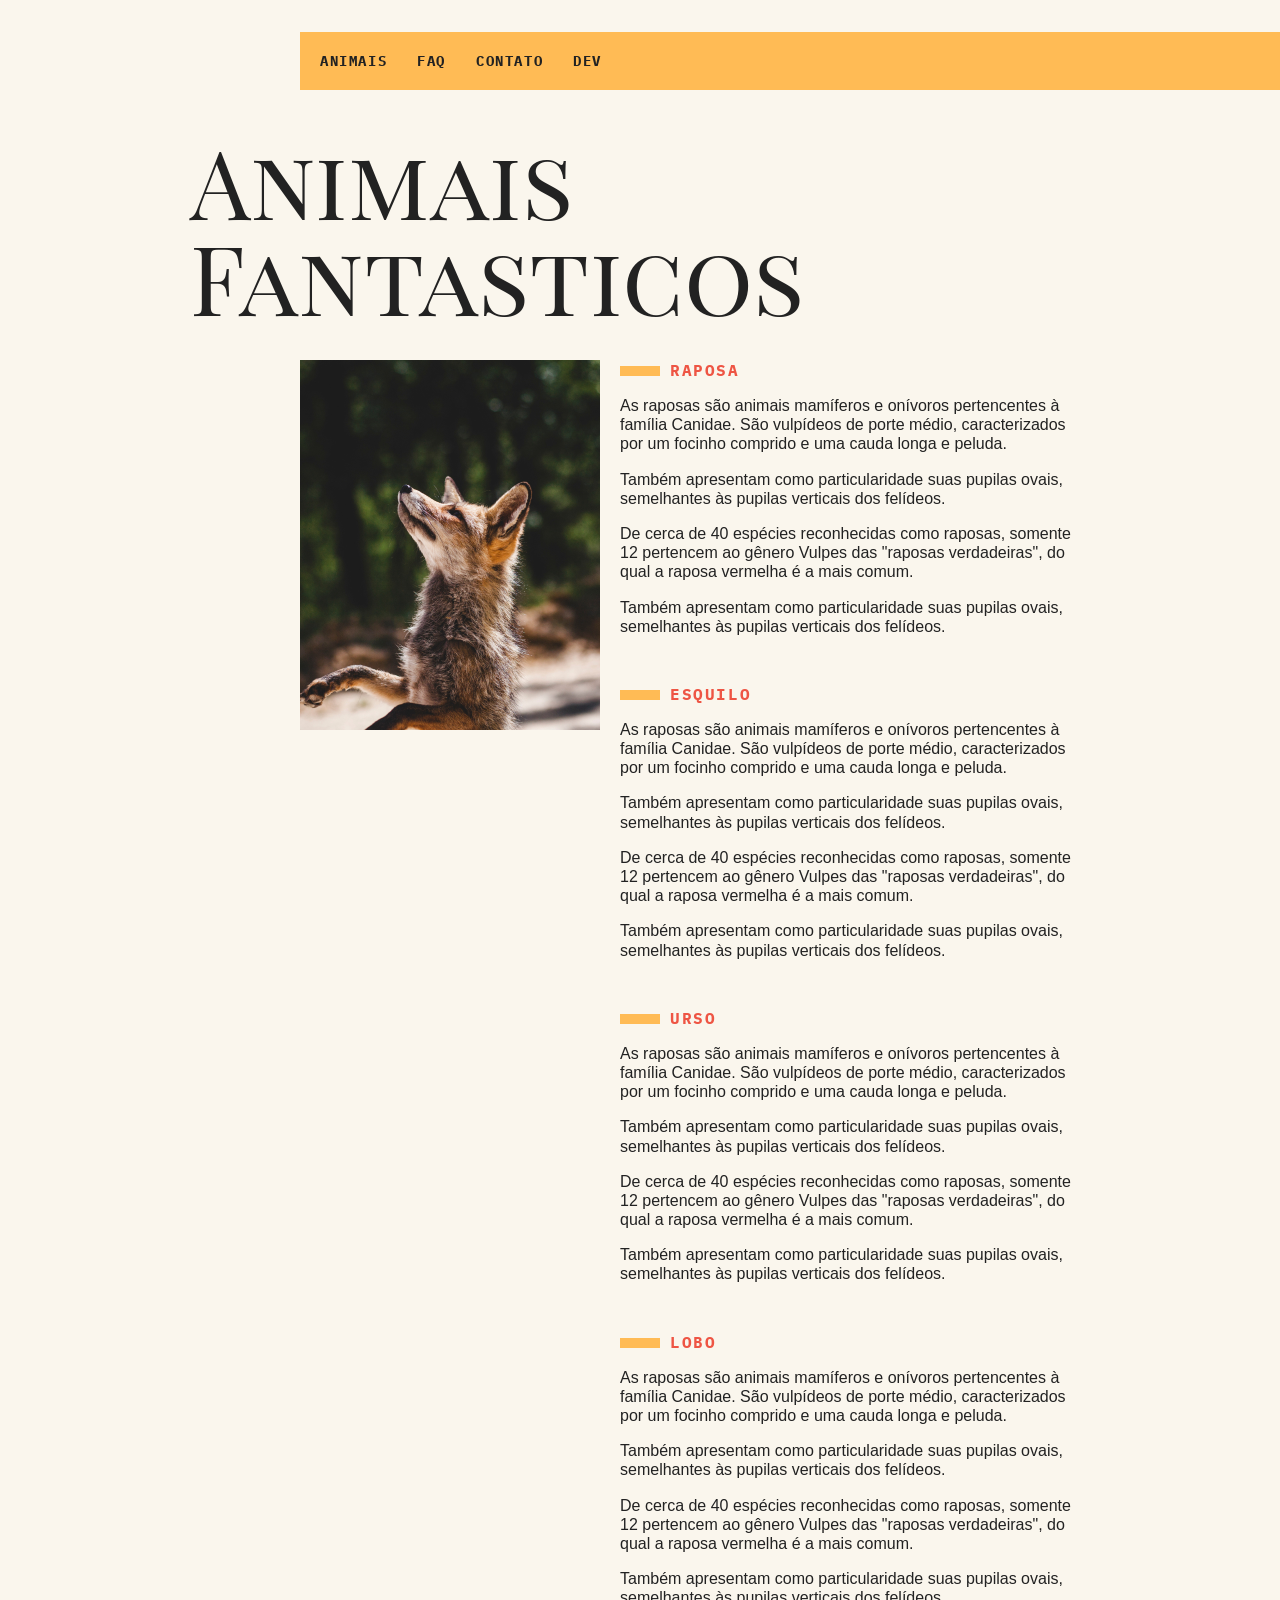
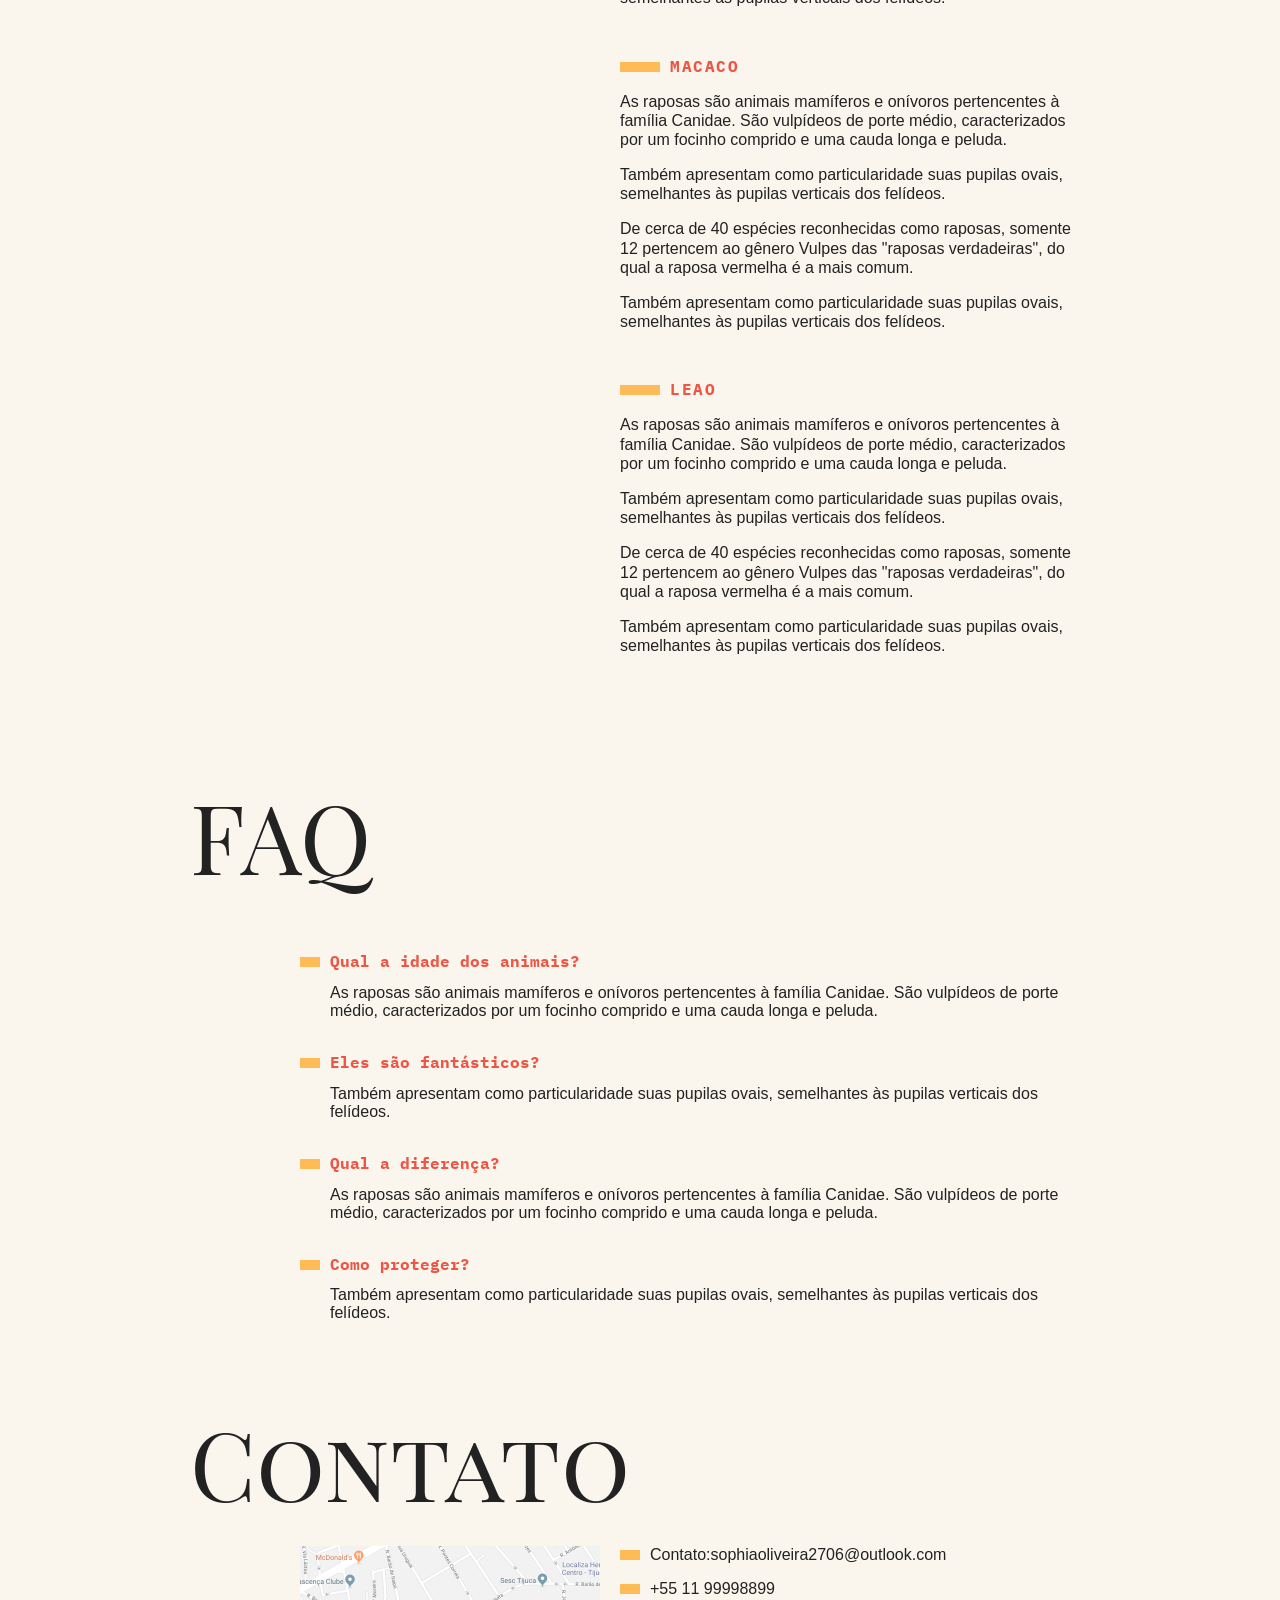
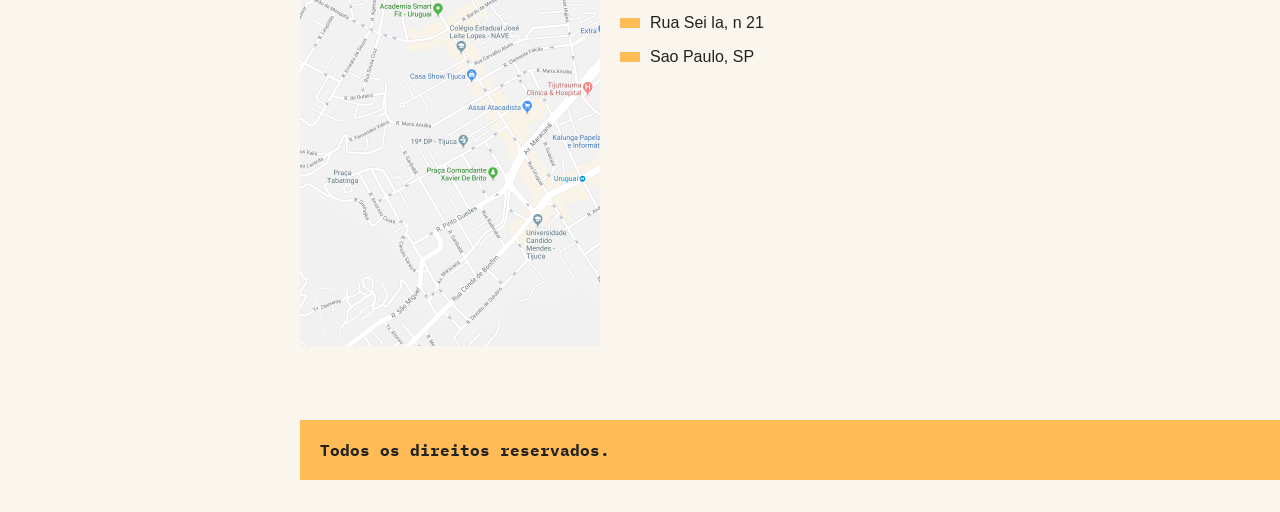
<file: foreach-e-arrow-funct copy/index.html>
<!DOCTYPE html>
<html lang="pt-br">
<head>
    <meta charset="UTF-8">
    <meta name="viewport" content="width=device-width, initial-scale=1.0">
    <link rel="stylesheet" href="./css/style.css">
    <title>Animais Fantasticos</title>
</head>
<body>
    <nav class="menu">
        <ul>
            <li><a href="#animais">Animais</a></li>
            <li><a href="#faq">Faq</a></li>
            <li><a href="#contato">Contato</a></li>
            <li><a href="https://github.com/SophiAoAmaral">Dev</a></li>
        </ul>
    </nav>
    <section class="grid-section animais" id="animais">
        <h1 class="titulo">
            Animais Fantasticos
        </h1>
        <ul class="animais-lista">
            <li>
                <img src="img/imagem1.jpg" alt="">
            </li>
            <li>
                <img src="img/imagem2.jpg" alt="">
            </li>
            <li>
                <img src="img/imagem3.jpg" alt="">
            </li>
             <li>
                <img src="img/imagem4.jpg" alt="">
            </li>
            <li>
                <img src="img/imagem5.jpg" alt="">
            </li>
            <li>
                <img src="img/imagem6.jpg" alt="">
            </li>
        </ul>
        <div class="animais-descricao">
            <section>
                <h2>Raposa</h2>
                <p>As raposas são animais mamíferos e onívoros pertencentes à família Canidae. São vulpídeos de porte médio, caracterizados por um focinho comprido e uma cauda longa e peluda.</p>
                <p>Também apresentam como particularidade suas pupilas ovais, semelhantes às pupilas verticais dos felídeos.</p>
                <p>De cerca de 40 espécies reconhecidas como raposas, somente 12 pertencem ao gênero Vulpes das "raposas verdadeiras", do qual a raposa vermelha é a mais comum.</p>
                <p>Também apresentam como particularidade suas pupilas ovais, semelhantes às pupilas verticais dos felídeos.</p>
            </section>

             <section>
                <h2>Esquilo</h2>
                <p>As raposas são animais mamíferos e onívoros pertencentes à família Canidae. São vulpídeos de porte médio, caracterizados por um focinho comprido e uma cauda longa e peluda.</p>
                <p>Também apresentam como particularidade suas pupilas ovais, semelhantes às pupilas verticais dos felídeos.</p>
                <p>De cerca de 40 espécies reconhecidas como raposas, somente 12 pertencem ao gênero Vulpes das "raposas verdadeiras", do qual a raposa vermelha é a mais comum.</p>
                <p>Também apresentam como particularidade suas pupilas ovais, semelhantes às pupilas verticais dos felídeos.</p>
            </section>

             <section>
                <h2>Urso</h2>
                <p>As raposas são animais mamíferos e onívoros pertencentes à família Canidae. São vulpídeos de porte médio, caracterizados por um focinho comprido e uma cauda longa e peluda.</p>
                <p>Também apresentam como particularidade suas pupilas ovais, semelhantes às pupilas verticais dos felídeos.</p>
                <p>De cerca de 40 espécies reconhecidas como raposas, somente 12 pertencem ao gênero Vulpes das "raposas verdadeiras", do qual a raposa vermelha é a mais comum.</p>
                <p>Também apresentam como particularidade suas pupilas ovais, semelhantes às pupilas verticais dos felídeos.</p>
            </section>

             <section>
                <h2>Lobo</h2>
                <p>As raposas são animais mamíferos e onívoros pertencentes à família Canidae. São vulpídeos de porte médio, caracterizados por um focinho comprido e uma cauda longa e peluda.</p>
                <p>Também apresentam como particularidade suas pupilas ovais, semelhantes às pupilas verticais dos felídeos.</p>
                <p>De cerca de 40 espécies reconhecidas como raposas, somente 12 pertencem ao gênero Vulpes das "raposas verdadeiras", do qual a raposa vermelha é a mais comum.</p>
                <p>Também apresentam como particularidade suas pupilas ovais, semelhantes às pupilas verticais dos felídeos.</p>
            </section>

             <section>
                <h2>Macaco</h2>
                <p>As raposas são animais mamíferos e onívoros pertencentes à família Canidae. São vulpídeos de porte médio, caracterizados por um focinho comprido e uma cauda longa e peluda.</p>
                <p>Também apresentam como particularidade suas pupilas ovais, semelhantes às pupilas verticais dos felídeos.</p>
                <p>De cerca de 40 espécies reconhecidas como raposas, somente 12 pertencem ao gênero Vulpes das "raposas verdadeiras", do qual a raposa vermelha é a mais comum.</p>
                <p>Também apresentam como particularidade suas pupilas ovais, semelhantes às pupilas verticais dos felídeos.</p>
            </section>

             <section>
                <h2>Leao</h2>
                <p>As raposas são animais mamíferos e onívoros pertencentes à família Canidae. São vulpídeos de porte médio, caracterizados por um focinho comprido e uma cauda longa e peluda.</p>
                <p>Também apresentam como particularidade suas pupilas ovais, semelhantes às pupilas verticais dos felídeos.</p>
                <p>De cerca de 40 espécies reconhecidas como raposas, somente 12 pertencem ao gênero Vulpes das "raposas verdadeiras", do qual a raposa vermelha é a mais comum.</p>
                <p>Também apresentam como particularidade suas pupilas ovais, semelhantes às pupilas verticais dos felídeos.</p>
            </section>
        </div>
    </section>
    <section class="grid-section faq" id="faq">
        <h1 class="titulo">FAQ</h1>
        <dl class="faq-lista">
            <dt>Qual a idade dos animais?</dt>
            <dd>As raposas são animais mamíferos e onívoros pertencentes à família Canidae. São vulpídeos de porte médio, caracterizados por um focinho comprido e uma cauda longa e peluda.</dd>
            <dt>Eles são fantásticos?</dt>
            <dd>Também apresentam como particularidade suas pupilas ovais, semelhantes às pupilas verticais dos felídeos.</dd>
            <dt>Qual a diferença?</dt>
            <dd>As raposas são animais mamíferos e onívoros pertencentes à família Canidae. São vulpídeos de porte médio, caracterizados por um focinho comprido e uma cauda longa e peluda.</dd>
            <dt>Como proteger?</dt>
            <dd>Também apresentam como particularidade suas pupilas ovais, semelhantes às pupilas verticais dos felídeos.</dd>
        </dl>
    </section>
    <section class="grid-section contato" id="contato">
        <h1 class="titulo">Contato</h1>
        <div class="mapa">
            <img src="./img/mapa.png" alt="">
        </div>
        <ul class="dados">
            <li>Contato:sophiaoliveira2706@outlook.com</li>
            <li>+55 11 99998899</li>
            <li>Rua Sei la, n 21</li>
            <li>Sao Paulo, SP</li>
        </ul>
    </section>

    <footer class="copy">
        <p>Todos os direitos reservados.</p>
    </footer>
    






    <script src="script.js"></script>
</body>
</html>
</file>
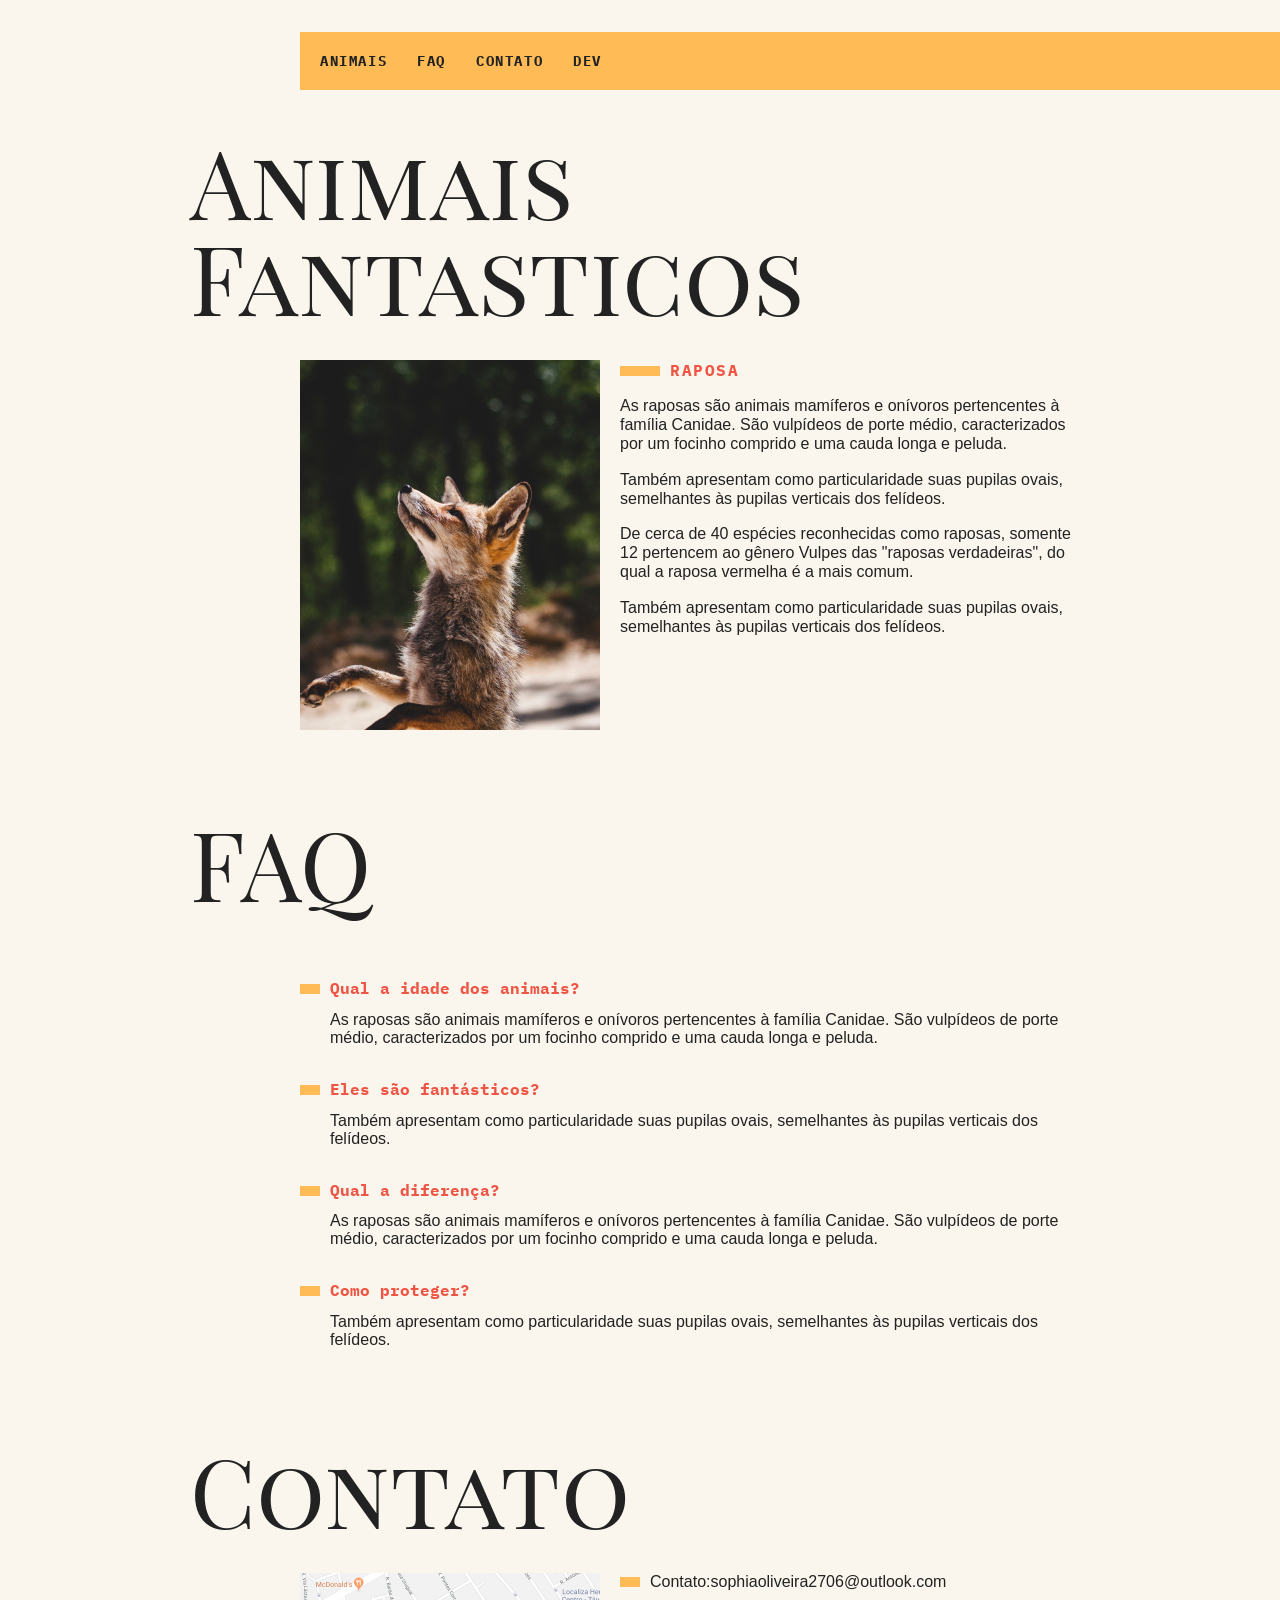
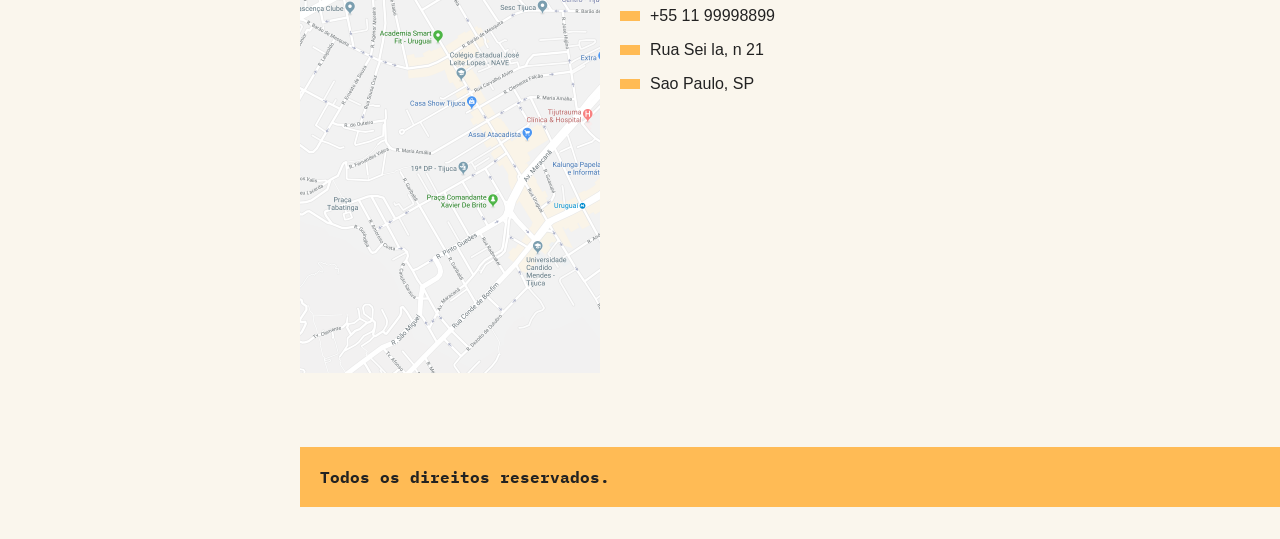
<file: navegacao-por-tabs/index.html>
<!DOCTYPE html>
<html lang="pt-br">
<head>
    <meta charset="UTF-8">
    <meta name="viewport" content="width=device-width, initial-scale=1.0">
    <link rel="stylesheet" href="./css/style.css">
    <title>Animais Fantasticos</title>
    <script>document.documentElement.className += ' js' </script>
</head>
<body>
    <nav class="menu ">
        <ul>
            <li><a href="#animais">Animais</a></li>
            <li><a href="#faq">Faq</a></li>
            <li><a href="#contato">Contato</a></li>
            <li><a href="https://github.com/SophiAoAmaral">Dev</a></li>
        </ul>
    </nav>
    <section class="grid-section animais" id="animais">
        <h1 class="titulo">
            Animais Fantasticos
        </h1>
        <ul class="animais-lista js-tabmenu">
            <li>
                <img src="img/imagem1.jpg" alt="">
            </li>
            <li>
                <img src="img/imagem2.jpg" alt="">
            </li>
            <li>
                <img src="img/imagem3.jpg" alt="">
            </li>
             <li>
                <img src="img/imagem4.jpg" alt="">
            </li>
            <li>
                <img src="img/imagem5.jpg" alt="">
            </li>
            <li>
                <img src="img/imagem6.jpg" alt="">
            </li>
        </ul>
        <div class="animais-descricao js-tabcontent">
            <section>
                <h2>Raposa</h2>
                <p>As raposas são animais mamíferos e onívoros pertencentes à família Canidae. São vulpídeos de porte médio, caracterizados por um focinho comprido e uma cauda longa e peluda.</p>
                <p>Também apresentam como particularidade suas pupilas ovais, semelhantes às pupilas verticais dos felídeos.</p>
                <p>De cerca de 40 espécies reconhecidas como raposas, somente 12 pertencem ao gênero Vulpes das "raposas verdadeiras", do qual a raposa vermelha é a mais comum.</p>
                <p>Também apresentam como particularidade suas pupilas ovais, semelhantes às pupilas verticais dos felídeos.</p>
            </section>

             <section>
                <h2>Esquilo</h2>
                <p>As raposas são animais mamíferos e onívoros pertencentes à família Canidae. São vulpídeos de porte médio, caracterizados por um focinho comprido e uma cauda longa e peluda.</p>
                <p>Também apresentam como particularidade suas pupilas ovais, semelhantes às pupilas verticais dos felídeos.</p>
                <p>De cerca de 40 espécies reconhecidas como raposas, somente 12 pertencem ao gênero Vulpes das "raposas verdadeiras", do qual a raposa vermelha é a mais comum.</p>
                <p>Também apresentam como particularidade suas pupilas ovais, semelhantes às pupilas verticais dos felídeos.</p>
            </section>

             <section>
                <h2>Urso</h2>
                <p>As raposas são animais mamíferos e onívoros pertencentes à família Canidae. São vulpídeos de porte médio, caracterizados por um focinho comprido e uma cauda longa e peluda.</p>
                <p>Também apresentam como particularidade suas pupilas ovais, semelhantes às pupilas verticais dos felídeos.</p>
                <p>De cerca de 40 espécies reconhecidas como raposas, somente 12 pertencem ao gênero Vulpes das "raposas verdadeiras", do qual a raposa vermelha é a mais comum.</p>
                <p>Também apresentam como particularidade suas pupilas ovais, semelhantes às pupilas verticais dos felídeos.</p>
            </section>

             <section>
                <h2>Lobo</h2>
                <p>As raposas são animais mamíferos e onívoros pertencentes à família Canidae. São vulpídeos de porte médio, caracterizados por um focinho comprido e uma cauda longa e peluda.</p>
                <p>Também apresentam como particularidade suas pupilas ovais, semelhantes às pupilas verticais dos felídeos.</p>
                <p>De cerca de 40 espécies reconhecidas como raposas, somente 12 pertencem ao gênero Vulpes das "raposas verdadeiras", do qual a raposa vermelha é a mais comum.</p>
                <p>Também apresentam como particularidade suas pupilas ovais, semelhantes às pupilas verticais dos felídeos.</p>
            </section>

             <section>
                <h2>Macaco</h2>
                <p>As raposas são animais mamíferos e onívoros pertencentes à família Canidae. São vulpídeos de porte médio, caracterizados por um focinho comprido e uma cauda longa e peluda.</p>
                <p>Também apresentam como particularidade suas pupilas ovais, semelhantes às pupilas verticais dos felídeos.</p>
                <p>De cerca de 40 espécies reconhecidas como raposas, somente 12 pertencem ao gênero Vulpes das "raposas verdadeiras", do qual a raposa vermelha é a mais comum.</p>
                <p>Também apresentam como particularidade suas pupilas ovais, semelhantes às pupilas verticais dos felídeos.</p>
            </section>

             <section>
                <h2>Leao</h2>
                <p>As raposas são animais mamíferos e onívoros pertencentes à família Canidae. São vulpídeos de porte médio, caracterizados por um focinho comprido e uma cauda longa e peluda.</p>
                <p>Também apresentam como particularidade suas pupilas ovais, semelhantes às pupilas verticais dos felídeos.</p>
                <p>De cerca de 40 espécies reconhecidas como raposas, somente 12 pertencem ao gênero Vulpes das "raposas verdadeiras", do qual a raposa vermelha é a mais comum.</p>
                <p>Também apresentam como particularidade suas pupilas ovais, semelhantes às pupilas verticais dos felídeos.</p>
            </section>
        </div>
    </section>
    <section class="grid-section faq" id="faq">
        <h1 class="titulo">FAQ</h1>
        <dl class="faq-lista">
            <dt>Qual a idade dos animais?</dt>
            <dd>As raposas são animais mamíferos e onívoros pertencentes à família Canidae. São vulpídeos de porte médio, caracterizados por um focinho comprido e uma cauda longa e peluda.</dd>
            <dt>Eles são fantásticos?</dt>
            <dd>Também apresentam como particularidade suas pupilas ovais, semelhantes às pupilas verticais dos felídeos.</dd>
            <dt>Qual a diferença?</dt>
            <dd>As raposas são animais mamíferos e onívoros pertencentes à família Canidae. São vulpídeos de porte médio, caracterizados por um focinho comprido e uma cauda longa e peluda.</dd>
            <dt>Como proteger?</dt>
            <dd>Também apresentam como particularidade suas pupilas ovais, semelhantes às pupilas verticais dos felídeos.</dd>
        </dl>
    </section>
    <section class="grid-section contato" id="contato">
        <h1 class="titulo">Contato</h1>
        <div class="mapa">
            <img src="./img/mapa.png" alt="">
        </div>
        <ul class="dados">
            <li>Contato:sophiaoliveira2706@outlook.com</li>
            <li>+55 11 99998899</li>
            <li>Rua Sei la, n 21</li>
            <li>Sao Paulo, SP</li>
        </ul>
    </section>

    <footer class="copy">
        <p>Todos os direitos reservados.</p>
    </footer>
    






    <script src="script.js"></script>
</body>
</html>
</file>
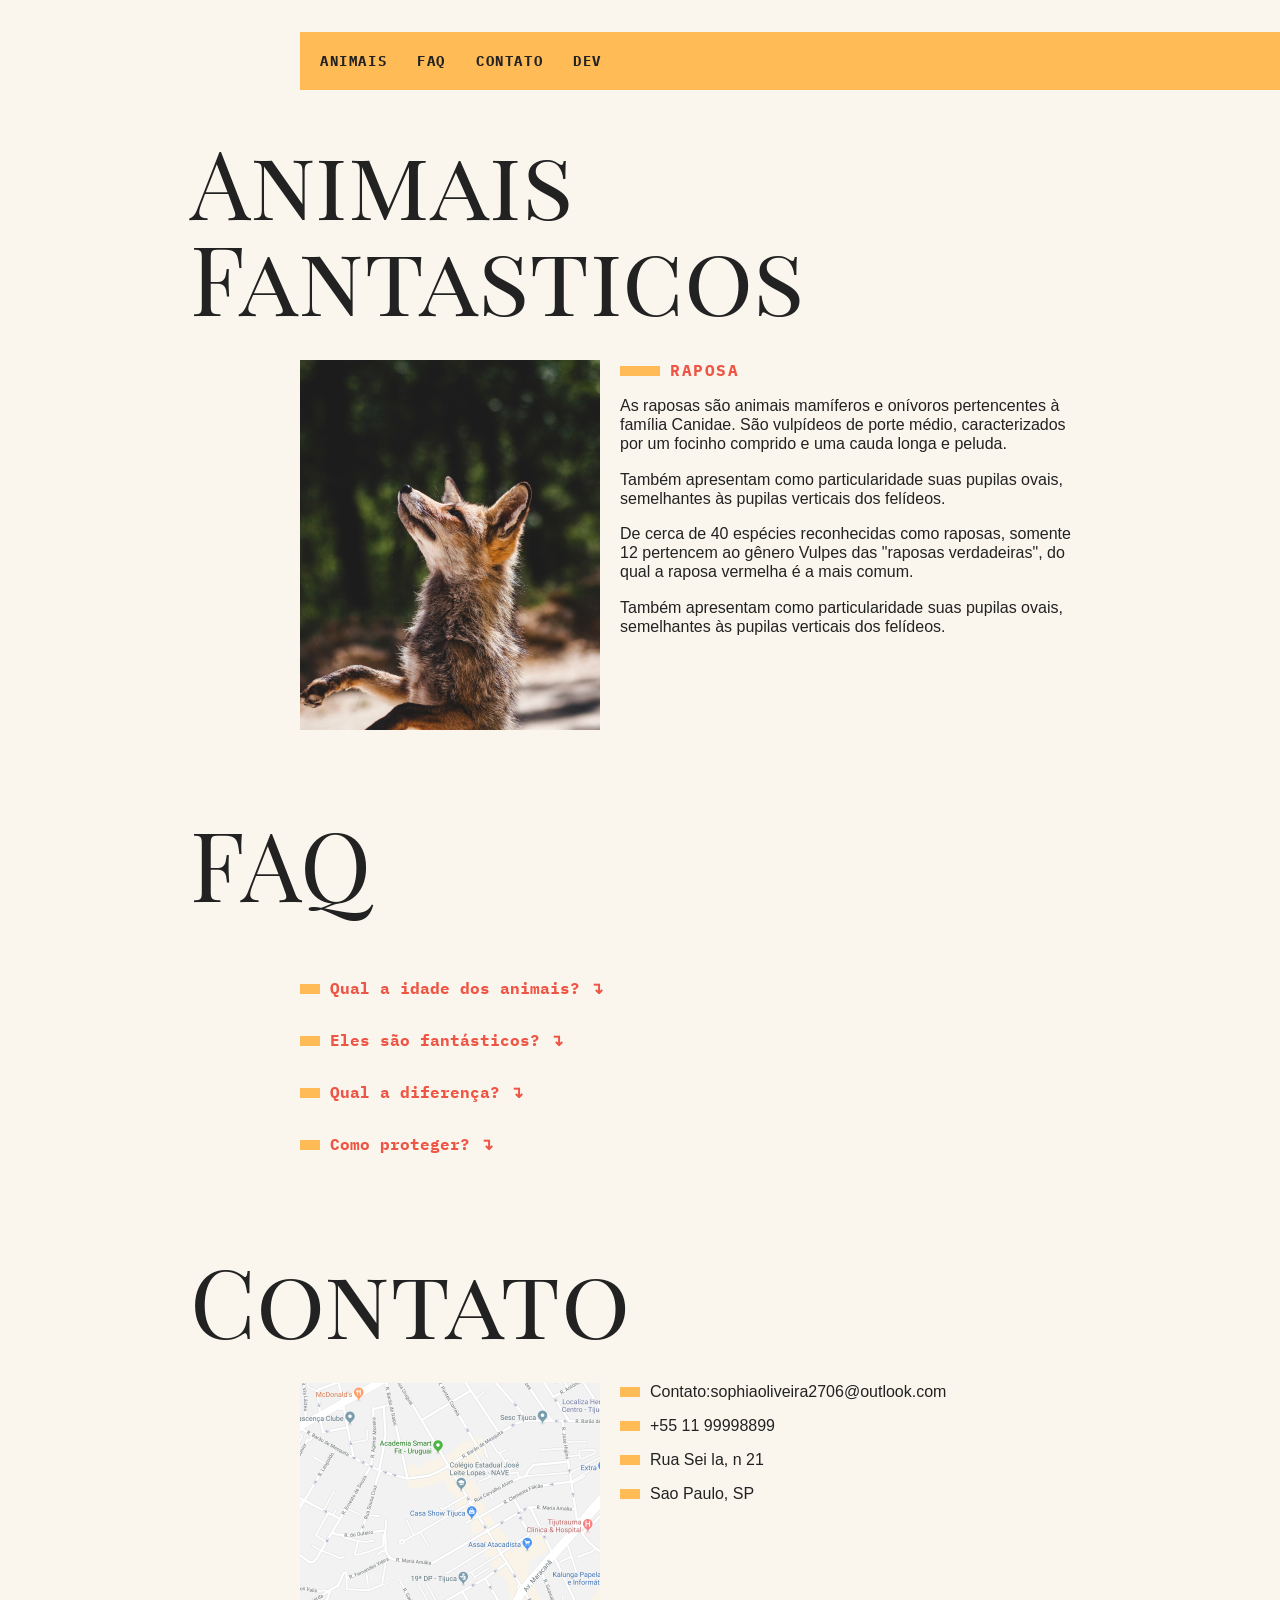
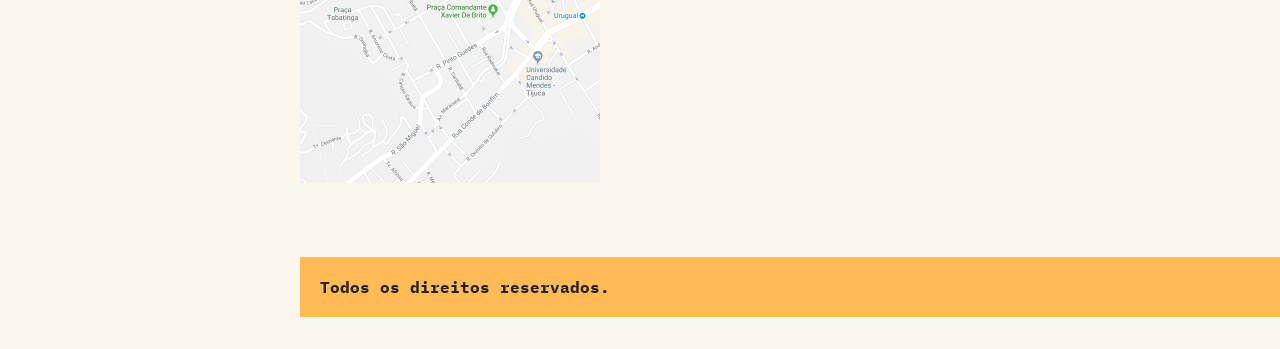
<file: scroll-suave-por-link/index.html>
<!DOCTYPE html>
<html lang="pt-br">
<head>
    <meta charset="UTF-8">
    <meta name="viewport" content="width=device-width, initial-scale=1.0">
    <link rel="stylesheet" href="./css/style.css">
    <title>Animais Fantasticos</title>
    <script>document.documentElement.className += ' js' </script>
</head>
<body>
    <nav class="menu js-menu">
        <ul>
            <li><a href="#animais">Animais</a></li>
            <li><a href="#faq">Faq</a></li>
            <li><a href="#contato">Contato</a></li>
            <li><a href="https://github.com/SophiAoAmaral">Dev</a></li>
        </ul>
    </nav>
    <section class="grid-section animais" id="animais">
        <h1 class="titulo">
            Animais Fantasticos
        </h1>
        <ul class="animais-lista js-tabmenu">
            <li>
                <img src="img/imagem1.jpg" alt="">
            </li>
            <li>
                <img src="img/imagem2.jpg" alt="">
            </li>
            <li>
                <img src="img/imagem3.jpg" alt="">
            </li>
             <li>
                <img src="img/imagem4.jpg" alt="">
            </li>
            <li>
                <img src="img/imagem5.jpg" alt="">
            </li>
            <li>
                <img src="img/imagem6.jpg" alt="">
            </li>
        </ul>
        <div class="animais-descricao js-tabcontent">
            <section>
                <h2>Raposa</h2>
                <p>As raposas são animais mamíferos e onívoros pertencentes à família Canidae. São vulpídeos de porte médio, caracterizados por um focinho comprido e uma cauda longa e peluda.</p>
                <p>Também apresentam como particularidade suas pupilas ovais, semelhantes às pupilas verticais dos felídeos.</p>
                <p>De cerca de 40 espécies reconhecidas como raposas, somente 12 pertencem ao gênero Vulpes das "raposas verdadeiras", do qual a raposa vermelha é a mais comum.</p>
                <p>Também apresentam como particularidade suas pupilas ovais, semelhantes às pupilas verticais dos felídeos.</p>
            </section>

             <section>
                <h2>Esquilo</h2>
                <p>As raposas são animais mamíferos e onívoros pertencentes à família Canidae. São vulpídeos de porte médio, caracterizados por um focinho comprido e uma cauda longa e peluda.</p>
                <p>Também apresentam como particularidade suas pupilas ovais, semelhantes às pupilas verticais dos felídeos.</p>
                <p>De cerca de 40 espécies reconhecidas como raposas, somente 12 pertencem ao gênero Vulpes das "raposas verdadeiras", do qual a raposa vermelha é a mais comum.</p>
                <p>Também apresentam como particularidade suas pupilas ovais, semelhantes às pupilas verticais dos felídeos.</p>
            </section>

             <section>
                <h2>Urso</h2>
                <p>As raposas são animais mamíferos e onívoros pertencentes à família Canidae. São vulpídeos de porte médio, caracterizados por um focinho comprido e uma cauda longa e peluda.</p>
                <p>Também apresentam como particularidade suas pupilas ovais, semelhantes às pupilas verticais dos felídeos.</p>
                <p>De cerca de 40 espécies reconhecidas como raposas, somente 12 pertencem ao gênero Vulpes das "raposas verdadeiras", do qual a raposa vermelha é a mais comum.</p>
                <p>Também apresentam como particularidade suas pupilas ovais, semelhantes às pupilas verticais dos felídeos.</p>
            </section>

             <section>
                <h2>Lobo</h2>
                <p>As raposas são animais mamíferos e onívoros pertencentes à família Canidae. São vulpídeos de porte médio, caracterizados por um focinho comprido e uma cauda longa e peluda.</p>
                <p>Também apresentam como particularidade suas pupilas ovais, semelhantes às pupilas verticais dos felídeos.</p>
                <p>De cerca de 40 espécies reconhecidas como raposas, somente 12 pertencem ao gênero Vulpes das "raposas verdadeiras", do qual a raposa vermelha é a mais comum.</p>
                <p>Também apresentam como particularidade suas pupilas ovais, semelhantes às pupilas verticais dos felídeos.</p>
            </section>

             <section>
                <h2>Macaco</h2>
                <p>As raposas são animais mamíferos e onívoros pertencentes à família Canidae. São vulpídeos de porte médio, caracterizados por um focinho comprido e uma cauda longa e peluda.</p>
                <p>Também apresentam como particularidade suas pupilas ovais, semelhantes às pupilas verticais dos felídeos.</p>
                <p>De cerca de 40 espécies reconhecidas como raposas, somente 12 pertencem ao gênero Vulpes das "raposas verdadeiras", do qual a raposa vermelha é a mais comum.</p>
                <p>Também apresentam como particularidade suas pupilas ovais, semelhantes às pupilas verticais dos felídeos.</p>
            </section>

             <section>
                <h2>Leao</h2>
                <p>As raposas são animais mamíferos e onívoros pertencentes à família Canidae. São vulpídeos de porte médio, caracterizados por um focinho comprido e uma cauda longa e peluda.</p>
                <p>Também apresentam como particularidade suas pupilas ovais, semelhantes às pupilas verticais dos felídeos.</p>
                <p>De cerca de 40 espécies reconhecidas como raposas, somente 12 pertencem ao gênero Vulpes das "raposas verdadeiras", do qual a raposa vermelha é a mais comum.</p>
                <p>Também apresentam como particularidade suas pupilas ovais, semelhantes às pupilas verticais dos felídeos.</p>
            </section>
        </div>
    </section>
    <section class="grid-section faq" id="faq">
        <h1 class="titulo">FAQ</h1>
        <dl class="faq-lista js-accordion">
            <dt>Qual a idade dos animais?</dt>
            <dd>As raposas são animais mamíferos e onívoros pertencentes à família Canidae. São vulpídeos de porte médio, caracterizados por um focinho comprido e uma cauda longa e peluda.</dd>
            <dt>Eles são fantásticos?</dt>
            <dd>Também apresentam como particularidade suas pupilas ovais, semelhantes às pupilas verticais dos felídeos.</dd>
            <dt>Qual a diferença?</dt>
            <dd>As raposas são animais mamíferos e onívoros pertencentes à família Canidae. São vulpídeos de porte médio, caracterizados por um focinho comprido e uma cauda longa e peluda.</dd>
            <dt>Como proteger?</dt>
            <dd>Também apresentam como particularidade suas pupilas ovais, semelhantes às pupilas verticais dos felídeos.</dd>
        </dl>
    </section>
    <section class="grid-section contato" id="contato">
        <h1 class="titulo">Contato</h1>
        <div class="mapa">
            <img src="./img/mapa.png" alt="">
        </div>
        <ul class="dados">
            <li>Contato:sophiaoliveira2706@outlook.com</li>
            <li>+55 11 99998899</li>
            <li>Rua Sei la, n 21</li>
            <li>Sao Paulo, SP</li>
        </ul>
    </section>

    <footer class="copy">
        <p>Todos os direitos reservados.</p>
    </footer>
    






    <script src="script.js"></script>
</body>
</html>
</file>
<file: accordion-list/css/style.css>
@import url('https://fonts.googleapis.com/css2?family=IBM+Plex+Mono:ital,wght@0,100;0,200;0,300;0,400;0,500;0,600;0,700;1,100;1,200;1,300;1,400;1,500;1,600;1,700&display=swap');
@import url('https://fonts.googleapis.com/css2?family=Playfair+Display+SC:ital,wght@0,400;0,700;0,900;1,400;1,700;1,900&display=swap');

body, h1, h2, ul, p, dd, dt, dl{
    margin: 0px;
    padding: 0px;
}


.azul{
    background-color: blue;
}

.size{  
    height: 300px;
}

.textomaior{
    font-size: 150%;
}
img{
    display: block;
    max-width: 100%;
}

ul{
    list-style: none;

}

body{
    background: #faf6ed;
    color: #222;
    -webkit-font-smoothing:antialiased;
    display: grid;
    grid-template-columns: 1fr 120px minmax(300px, 800px) 1fr;
}

.menu{
    grid-column: 3/5;
    margin-top: 2rem;
    margin-bottom: 2rem;
    background: #fb5;
}

.menu ul{
    display: flex;
    flex-wrap: wrap;
    padding: 10px;
}

.menu li a{
    display: block;
    padding: 10px;
    margin-right: 10px;
    color: #222;
    text-decoration: none;
    font-family: "IBM Plex Mono", monospace;
    font-weight: bold;
    text-transform: uppercase;
    font-size: .875rem;
    letter-spacing: .1rem;
}

.grid-section{
    grid-column: 2/4;
    width: 100%;
    box-sizing: border-box;
    padding: 10px;
    display: grid;
    grid-template-columns: 90px 300px 1fr;
    gap: 20px;
    margin-bottom: 4rem;
}

.titulo{
    font-family: "Playfair Display SC", serif;
    font-size: 6rem;
    line-height: 1;
    font-weight: normal;
    margin-bottom: 1rem;
    grid-column: 1/4;
}

.animais h2{
    font-family: "IBM Plex Mono", monospace;
    font-size: 1rem;
    text-transform: uppercase;
    letter-spacing: .1rem;
    margin-bottom: 1rem;
    color: #e54;
}
.animais h2::before{
    content: '';
    display: inline-block;
    width: 40px;
    height: 10px;
    margin-right: 10px;
    background: #fb5;
}

.animais p {
    font-family: helvetica, arial;
    line-height: 1.2;
    margin-bottom: 1rem;
}

.animais-lista{
    height: 370px;
    overflow-y: scroll;
    grid-column: 2;
}

.animais-lista li{
    cursor: pointer;
}

.animais-lista::-webkit-scrollbar{
    width: 10px;
}

.animais-lista::-webkit-scrollbar-thumb{
    background: #fb5;
    border-left: 4px solid #faf6ed;
    border-right: 4px solid #faf6ed;
}

.animais-lista::-webkit-scrollbar-track{
    background: #faf6ed;
}

.animais-descricao{
    grid-column: 3;
}

.animais-descricao section{
    margin-bottom: 3rem;
}

.faq-lista{
    grid-column: 2/4;
}

.faq-lista dt{
    font-family: "IBM Plex Mono", monospace;
    font-weight: bold;
    margin-top: 2rem;
    margin-bottom: .8rem;
    color: #e54;
}

.faq-lista dt::before{
    content: '';
    display: inline-block;
    width: 20px;
    height: 10px;
    margin-right: 10px;
    background: #fb5;
}

.faq-lista dd{
    font-family: helvetica, arial;
    margin-bottom: .5rem;
    margin-left: 30px;
}

.mapa{
    grid-column: 2;
}

.dados{
    grid-column: 3;
}

.dados li{
    margin-bottom: 1rem ;
    font-family: helvetica, arial;
}

.dados li::before{
    content: '';
    display: inline-block;
    width: 20px;
    height: 10px;
    margin-right: 10px;
    background: #fb5;
}

.copy{
    grid-column: 3/5;
    margin-bottom: 2rem;
    background-color: #fb5;
}

.copy p{
    padding: 20px;
    font-family: "IBM Plex Mono", monospace;
    font-weight: bold;
}

@media(max-width:700px){
    body{
        grid-template-columns: 1fr;
    }

    .menu, .grid-section, .copy{
        grid-column: 1;
    }

    .grid-section{
        grid-template-columns: 100px 1fr;
        gap: 10px;
    }

    .animais-lista{
        grid-column: 1;

    }
    .faq-lista, .dados, .mapa{
        grid-column: 1/3;
    }

    .grid-section h1{
        font-size: 3rem;

    }

    .menu{
        margin-top: 0px;
    }

    .copy{
        margin-bottom: 0px;
    }
}

.js .js-tabcontent section{
    display: none;
}

.js-tabcontent section.ativo{
    display: block !important;
    animation: show .5s forwards;
}

@keyframes show{
    from{
        opacity: 0;
        transform: translate3d(-30px, 0, 0);
    }
    to{
        opacity: 1;
        transform: translate3d(-0, 0, 0);
    }
}

.js .js-accordion dd{
    display: none;
}


.js-accordion dt::after{
    content:'↴';
    margin-left: 10px;
}

.js-accordion dt.ativo::after{
    content:'⬏';
    margin-left: 10px;
}

.js-accordion dd.ativo{
    display: block;
    animation: slideDown .5s forwards;
}

@keyframes slideDown{
    from{
        opacity: 0;
        max-height: 0;
    }
    to{
        opacity: 1;
        max-height: 300px;
    }
}
</file>
<file: animacao-ao-scroll/css/style.css>
@import url('https://fonts.googleapis.com/css2?family=IBM+Plex+Mono:ital,wght@0,100;0,200;0,300;0,400;0,500;0,600;0,700;1,100;1,200;1,300;1,400;1,500;1,600;1,700&display=swap');
@import url('https://fonts.googleapis.com/css2?family=Playfair+Display+SC:ital,wght@0,400;0,700;0,900;1,400;1,700;1,900&display=swap');

body, h1, h2, ul, p, dd, dt, dl{
    margin: 0px;
    padding: 0px;
}


.azul{
    background-color: blue;
}

.size{  
    height: 300px;
}

.textomaior{
    font-size: 150%;
}
img{
    display: block;
    max-width: 100%;
}

ul{
    list-style: none;

}

body{
    background: #faf6ed;
    color: #222;
    -webkit-font-smoothing:antialiased;
    display: grid;
    grid-template-columns: 1fr 120px minmax(300px, 800px) 1fr;
}

.menu{
    grid-column: 3/5;
    margin-top: 2rem;
    margin-bottom: 2rem;
    background: #fb5;
}

.menu ul{
    display: flex;
    flex-wrap: wrap;
    padding: 10px;
}

.menu li a{
    display: block;
    padding: 10px;
    margin-right: 10px;
    color: #222;
    text-decoration: none;
    font-family: "IBM Plex Mono", monospace;
    font-weight: bold;
    text-transform: uppercase;
    font-size: .875rem;
    letter-spacing: .1rem;
}

.grid-section{
    grid-column: 2/4;
    width: 100%;
    box-sizing: border-box;
    padding: 10px;
    display: grid;
    grid-template-columns: 90px 300px 1fr;
    gap: 20px;
    margin-bottom: 4rem;
}

.titulo{
    font-family: "Playfair Display SC", serif;
    font-size: 6rem;
    line-height: 1;
    font-weight: normal;
    margin-bottom: 1rem;
    grid-column: 1/4;
}

.animais h2{
    font-family: "IBM Plex Mono", monospace;
    font-size: 1rem;
    text-transform: uppercase;
    letter-spacing: .1rem;
    margin-bottom: 1rem;
    color: #e54;
}
.animais h2::before{
    content: '';
    display: inline-block;
    width: 40px;
    height: 10px;
    margin-right: 10px;
    background: #fb5;
}

.animais p {
    font-family: helvetica, arial;
    line-height: 1.2;
    margin-bottom: 1rem;
}

.animais-lista{
    height: 370px;
    overflow-y: scroll;
    grid-column: 2;
}

.animais-lista li{
    cursor: pointer;
}

.animais-lista::-webkit-scrollbar{
    width: 10px;
}

.animais-lista::-webkit-scrollbar-thumb{
    background: #fb5;
    border-left: 4px solid #faf6ed;
    border-right: 4px solid #faf6ed;
}

.animais-lista::-webkit-scrollbar-track{
    background: #faf6ed;
}

.animais-descricao{
    grid-column: 3;
}

.animais-descricao section{
    margin-bottom: 3rem;
}

.faq-lista{
    grid-column: 2/4;
}

.faq-lista dt{
    font-family: "IBM Plex Mono", monospace;
    font-weight: bold;
    margin-top: 2rem;
    margin-bottom: .8rem;
    color: #e54;
}

.faq-lista dt::before{
    content: '';
    display: inline-block;
    width: 20px;
    height: 10px;
    margin-right: 10px;
    background: #fb5;
}

.faq-lista dd{
    font-family: helvetica, arial;
    margin-bottom: .5rem;
    margin-left: 30px;
}

.mapa{
    grid-column: 2;
}

.dados{
    grid-column: 3;
}

.dados li{
    margin-bottom: 1rem ;
    font-family: helvetica, arial;
}

.dados li::before{
    content: '';
    display: inline-block;
    width: 20px;
    height: 10px;
    margin-right: 10px;
    background: #fb5;
}

.copy{
    grid-column: 3/5;
    margin-bottom: 2rem;
    background-color: #fb5;

}

.copy p{
    padding: 20px;
    font-family: "IBM Plex Mono", monospace;
    font-weight: bold;
}

@media(max-width:700px){
    body{
        grid-template-columns: 1fr;
    }

    .menu, .grid-section, .copy{
        grid-column: 1;
    }

    .grid-section{
        grid-template-columns: 100px 1fr;
        gap: 10px;
    }

    .animais-lista{
        grid-column: 1;

    }
    .faq-lista, .dados, .mapa{
        grid-column: 1/3;
    }

    .grid-section h1{
        font-size: 3rem;

    }

    .menu{
        margin-top: 0px;
    }

    .copy{
        margin-bottom: 0px;
    }
}

.js .js-tabcontent section{
    display: none;
}

.js-tabcontent section.ativo{
    display: block !important;
    animation: show .5s forwards;
}

@keyframes show{
    from{
        opacity: 0;
        transform: translate3d(-30px, 0, 0);
    }
    to{
        opacity: 1;
        transform: translate3d(-0, 0, 0);
    }
}

.js .js-accordion dd{
    display: none;
}


.js-accordion dt::after{
    content:'↴';
    margin-left: 10px;
}

.js-accordion dt.ativo::after{
    content:'⬏';
    margin-left: 10px;
}

.js-accordion dd.ativo{
    display: block;
    animation: slideDown .5s forwards;
}

@keyframes slideDown{
    from{
        opacity: 0;
        max-height: 0;
    }
    to{
        opacity: 1;
        max-height: 300px;
    }
}

.js .js-scroll{
    opacity: 0;
    transform: translate3d(-30px, 0, 0);
}
.js .js-scroll.ativo{
    opacity: 1;
    transform: translate3d(0, 0, 0);
    transition: .3s;
}
</file>
<file: css/style.css>
@import url('https://fonts.googleapis.com/css2?family=IBM+Plex+Mono:ital,wght@0,100;0,200;0,300;0,400;0,500;0,600;0,700;1,100;1,200;1,300;1,400;1,500;1,600;1,700&display=swap');
@import url('https://fonts.googleapis.com/css2?family=Playfair+Display+SC:ital,wght@0,400;0,700;0,900;1,400;1,700;1,900&display=swap');

body, h1, h2, ul, p, dd, dt, dl{
    margin: 0px;
    padding: 0px;
}

img{
    display: block;
    max-width: 100%;
}

ul{
    list-style: none;

}

body{
    background: #faf6ed;
    color: #222;
    -webkit-font-smoothing:antialiased;
    display: grid;
    grid-template-columns: 1fr 120px minmax(300px, 800px) 1fr;
}

.menu{
    grid-column: 3/5;
    margin-top: 2rem;
    margin-bottom: 2rem;
    background: #fb5;
}

.menu ul{
    display: flex;
    flex-wrap: wrap;
    padding: 10px;
}

.menu li a{
    display: block;
    padding: 10px;
    margin-right: 10px;
    color: #222;
    text-decoration: none;
    font-family: "IBM Plex Mono", monospace;
    font-weight: bold;
    text-transform: uppercase;
    font-size: .875rem;
    letter-spacing: .1rem;
}

.grid-section{
    grid-column: 2/4;
    width: 100%;
    box-sizing: border-box;
    padding: 10px;
    display: grid;
    grid-template-columns: 90px 300px 1fr;
    gap: 20px;
    margin-bottom: 4rem;
}

.titulo{
    font-family: "Playfair Display SC", serif;
    font-size: 6rem;
    line-height: 1;
    font-weight: normal;
    margin-bottom: 1rem;
    grid-column: 1/4;
}

.animais h2{
    font-family: "IBM Plex Mono", monospace;
    font-size: 1rem;
    text-transform: uppercase;
    letter-spacing: .1rem;
    margin-bottom: 1rem;
    color: #e54;
}
.animais h2::before{
    content: '';
    display: inline-block;
    width: 40px;
    height: 10px;
    margin-right: 10px;
    background: #fb5;
}

.animais p {
    font-family: helvetica, arial;
    line-height: 1.2;
    margin-bottom: 1rem;
}

.animais-lista{
    height: 370px;
    overflow-y: scroll;
    grid-column: 2;
}

.animais-lista::-webkit-scrollbar{
    width: 10px;
}

.animais-lista::-webkit-scrollbar-thumb{
    background: #fb5;
    border-left: 4px solid #faf6ed;
    border-right: 4px solid #faf6ed;
}

.animais-lista::-webkit-scrollbar-track{
    background: #faf6ed;
}

.animais-descricao{
    grid-column: 3;
}

.animais-descricao section{
    margin-bottom: 3rem;
}

.faq-lista{
    grid-column: 2/4;
}

.faq-lista dt{
    font-family: "IBM Plex Mono", monospace;
    font-weight: bold;
    margin-top: 2rem;
    margin-bottom: .8rem;
    color: #e54;
}

.faq-lista dt::before{
    content: '';
    display: inline-block;
    width: 20px;
    height: 10px;
    margin-right: 10px;
    background: #fb5;
}

.faq-lista dd{
    font-family: helvetica, arial;
    margin-bottom: .5rem;
    margin-left: 30px;
}

.mapa{
    grid-column: 2;
}

.dados{
    grid-column: 3;
}

.dados li{
    margin-bottom: 1rem ;
    font-family: helvetica, arial;
}

.dados li::before{
    content: '';
    display: inline-block;
    width: 20px;
    height: 10px;
    margin-right: 10px;
    background: #fb5;
}

.copy{
    grid-column: 3/5;
    margin-bottom: 2rem;
    background-color: #fb5;
}

.copy p{
    padding: 20px;
    font-family: "IBM Plex Mono", monospace;
    font-weight: bold;
}

@media(max-width:700px){
    body{
        grid-template-columns: 1fr;
    }

    .menu, .grid-section, .copy{
        grid-column: 1;
    }

    .grid-section{
        grid-template-columns: 100px 1fr;
        gap: 10px;
    }

    .animais-lista{
        grid-column: 1;

    }
    .faq-lista, .dados, .mapa{
        grid-column: 1/3;
    }

    .grid-section h1{
        font-size: 3rem;

    }

    .menu{
        margin-top: 0px;
    }

    .copy{
        margin-bottom: 0px;
    }
}
</file>
<file: classes-e-atributos/css/style.css>
@import url('https://fonts.googleapis.com/css2?family=IBM+Plex+Mono:ital,wght@0,100;0,200;0,300;0,400;0,500;0,600;0,700;1,100;1,200;1,300;1,400;1,500;1,600;1,700&display=swap');
@import url('https://fonts.googleapis.com/css2?family=Playfair+Display+SC:ital,wght@0,400;0,700;0,900;1,400;1,700;1,900&display=swap');

body, h1, h2, ul, p, dd, dt, dl{
    margin: 0px;
    padding: 0px;
}

img{
    display: block;
    max-width: 100%;
}

ul{
    list-style: none;

}

body{
    background: #faf6ed;
    color: #222;
    -webkit-font-smoothing:antialiased;
    display: grid;
    grid-template-columns: 1fr 120px minmax(300px, 800px) 1fr;
}

.menu{
    grid-column: 3/5;
    margin-top: 2rem;
    margin-bottom: 2rem;
    background: #fb5;
}

.menu ul{
    display: flex;
    flex-wrap: wrap;
    padding: 10px;
}

.menu li a{
    display: block;
    padding: 10px;
    margin-right: 10px;
    color: #222;
    text-decoration: none;
    font-family: "IBM Plex Mono", monospace;
    font-weight: bold;
    text-transform: uppercase;
    font-size: .875rem;
    letter-spacing: .1rem;
}

.grid-section{
    grid-column: 2/4;
    width: 100%;
    box-sizing: border-box;
    padding: 10px;
    display: grid;
    grid-template-columns: 90px 300px 1fr;
    gap: 20px;
    margin-bottom: 4rem;
}

.titulo{
    font-family: "Playfair Display SC", serif;
    font-size: 6rem;
    line-height: 1;
    font-weight: normal;
    margin-bottom: 1rem;
    grid-column: 1/4;
}

.animais h2{
    font-family: "IBM Plex Mono", monospace;
    font-size: 1rem;
    text-transform: uppercase;
    letter-spacing: .1rem;
    margin-bottom: 1rem;
    color: #e54;
}
.animais h2::before{
    content: '';
    display: inline-block;
    width: 40px;
    height: 10px;
    margin-right: 10px;
    background: #fb5;
}

.animais p {
    font-family: helvetica, arial;
    line-height: 1.2;
    margin-bottom: 1rem;
}

.animais-lista{
    height: 370px;
    overflow-y: scroll;
    grid-column: 2;
}

.animais-lista::-webkit-scrollbar{
    width: 10px;
}

.animais-lista::-webkit-scrollbar-thumb{
    background: #fb5;
    border-left: 4px solid #faf6ed;
    border-right: 4px solid #faf6ed;
}

.animais-lista::-webkit-scrollbar-track{
    background: #faf6ed;
}

.animais-descricao{
    grid-column: 3;
}

.animais-descricao section{
    margin-bottom: 3rem;
}

.faq-lista{
    grid-column: 2/4;
}

.faq-lista dt{
    font-family: "IBM Plex Mono", monospace;
    font-weight: bold;
    margin-top: 2rem;
    margin-bottom: .8rem;
    color: #e54;
}

.faq-lista dt::before{
    content: '';
    display: inline-block;
    width: 20px;
    height: 10px;
    margin-right: 10px;
    background: #fb5;
}

.faq-lista dd{
    font-family: helvetica, arial;
    margin-bottom: .5rem;
    margin-left: 30px;
}

.mapa{
    grid-column: 2;
}

.dados{
    grid-column: 3;
}

.dados li{
    margin-bottom: 1rem ;
    font-family: helvetica, arial;
}

.dados li::before{
    content: '';
    display: inline-block;
    width: 20px;
    height: 10px;
    margin-right: 10px;
    background: #fb5;
}

.copy{
    grid-column: 3/5;
    margin-bottom: 2rem;
    background-color: #fb5;
}

.copy p{
    padding: 20px;
    font-family: "IBM Plex Mono", monospace;
    font-weight: bold;
}

@media(max-width:700px){
    body{
        grid-template-columns: 1fr;
    }

    .menu, .grid-section, .copy{
        grid-column: 1;
    }

    .grid-section{
        grid-template-columns: 100px 1fr;
        gap: 10px;
    }

    .animais-lista{
        grid-column: 1;

    }
    .faq-lista, .dados, .mapa{
        grid-column: 1/3;
    }

    .grid-section h1{
        font-size: 3rem;

    }

    .menu{
        margin-top: 0px;
    }

    .copy{
        margin-bottom: 0px;
    }
}
</file>
<file: foreach-e-arrow-funct copy/css/style.css>
@import url('https://fonts.googleapis.com/css2?family=IBM+Plex+Mono:ital,wght@0,100;0,200;0,300;0,400;0,500;0,600;0,700;1,100;1,200;1,300;1,400;1,500;1,600;1,700&display=swap');
@import url('https://fonts.googleapis.com/css2?family=Playfair+Display+SC:ital,wght@0,400;0,700;0,900;1,400;1,700;1,900&display=swap');

body, h1, h2, ul, p, dd, dt, dl{
    margin: 0px;
    padding: 0px;
}

img{
    display: block;
    max-width: 100%;
}

ul{
    list-style: none;

}

body{
    background: #faf6ed;
    color: #222;
    -webkit-font-smoothing:antialiased;
    display: grid;
    grid-template-columns: 1fr 120px minmax(300px, 800px) 1fr;
}

.menu{
    grid-column: 3/5;
    margin-top: 2rem;
    margin-bottom: 2rem;
    background: #fb5;
}

.menu ul{
    display: flex;
    flex-wrap: wrap;
    padding: 10px;
}

.menu li a{
    display: block;
    padding: 10px;
    margin-right: 10px;
    color: #222;
    text-decoration: none;
    font-family: "IBM Plex Mono", monospace;
    font-weight: bold;
    text-transform: uppercase;
    font-size: .875rem;
    letter-spacing: .1rem;
}

.grid-section{
    grid-column: 2/4;
    width: 100%;
    box-sizing: border-box;
    padding: 10px;
    display: grid;
    grid-template-columns: 90px 300px 1fr;
    gap: 20px;
    margin-bottom: 4rem;
}

.titulo{
    font-family: "Playfair Display SC", serif;
    font-size: 6rem;
    line-height: 1;
    font-weight: normal;
    margin-bottom: 1rem;
    grid-column: 1/4;
}

.animais h2{
    font-family: "IBM Plex Mono", monospace;
    font-size: 1rem;
    text-transform: uppercase;
    letter-spacing: .1rem;
    margin-bottom: 1rem;
    color: #e54;
}
.animais h2::before{
    content: '';
    display: inline-block;
    width: 40px;
    height: 10px;
    margin-right: 10px;
    background: #fb5;
}

.animais p {
    font-family: helvetica, arial;
    line-height: 1.2;
    margin-bottom: 1rem;
}

.animais-lista{
    height: 370px;
    overflow-y: scroll;
    grid-column: 2;
}

.animais-lista::-webkit-scrollbar{
    width: 10px;
}

.animais-lista::-webkit-scrollbar-thumb{
    background: #fb5;
    border-left: 4px solid #faf6ed;
    border-right: 4px solid #faf6ed;
}

.animais-lista::-webkit-scrollbar-track{
    background: #faf6ed;
}

.animais-descricao{
    grid-column: 3;
}

.animais-descricao section{
    margin-bottom: 3rem;
}

.faq-lista{
    grid-column: 2/4;
}

.faq-lista dt{
    font-family: "IBM Plex Mono", monospace;
    font-weight: bold;
    margin-top: 2rem;
    margin-bottom: .8rem;
    color: #e54;
}

.faq-lista dt::before{
    content: '';
    display: inline-block;
    width: 20px;
    height: 10px;
    margin-right: 10px;
    background: #fb5;
}

.faq-lista dd{
    font-family: helvetica, arial;
    margin-bottom: .5rem;
    margin-left: 30px;
}

.mapa{
    grid-column: 2;
}

.dados{
    grid-column: 3;
}

.dados li{
    margin-bottom: 1rem ;
    font-family: helvetica, arial;
}

.dados li::before{
    content: '';
    display: inline-block;
    width: 20px;
    height: 10px;
    margin-right: 10px;
    background: #fb5;
}

.copy{
    grid-column: 3/5;
    margin-bottom: 2rem;
    background-color: #fb5;
}

.copy p{
    padding: 20px;
    font-family: "IBM Plex Mono", monospace;
    font-weight: bold;
}

@media(max-width:700px){
    body{
        grid-template-columns: 1fr;
    }

    .menu, .grid-section, .copy{
        grid-column: 1;
    }

    .grid-section{
        grid-template-columns: 100px 1fr;
        gap: 10px;
    }

    .animais-lista{
        grid-column: 1;

    }
    .faq-lista, .dados, .mapa{
        grid-column: 1/3;
    }

    .grid-section h1{
        font-size: 3rem;

    }

    .menu{
        margin-top: 0px;
    }

    .copy{
        margin-bottom: 0px;
    }
}
</file>
<file: navegacao-por-tabs/css/style.css>
@import url('https://fonts.googleapis.com/css2?family=IBM+Plex+Mono:ital,wght@0,100;0,200;0,300;0,400;0,500;0,600;0,700;1,100;1,200;1,300;1,400;1,500;1,600;1,700&display=swap');
@import url('https://fonts.googleapis.com/css2?family=Playfair+Display+SC:ital,wght@0,400;0,700;0,900;1,400;1,700;1,900&display=swap');

body, h1, h2, ul, p, dd, dt, dl{
    margin: 0px;
    padding: 0px;
}


.azul{
    background-color: blue;
}

.size{  
    height: 300px;
}

.textomaior{
    font-size: 150%;
}
img{
    display: block;
    max-width: 100%;
}

ul{
    list-style: none;

}

body{
    background: #faf6ed;
    color: #222;
    -webkit-font-smoothing:antialiased;
    display: grid;
    grid-template-columns: 1fr 120px minmax(300px, 800px) 1fr;
}

.menu{
    grid-column: 3/5;
    margin-top: 2rem;
    margin-bottom: 2rem;
    background: #fb5;
}

.menu ul{
    display: flex;
    flex-wrap: wrap;
    padding: 10px;
}

.menu li a{
    display: block;
    padding: 10px;
    margin-right: 10px;
    color: #222;
    text-decoration: none;
    font-family: "IBM Plex Mono", monospace;
    font-weight: bold;
    text-transform: uppercase;
    font-size: .875rem;
    letter-spacing: .1rem;
}

.grid-section{
    grid-column: 2/4;
    width: 100%;
    box-sizing: border-box;
    padding: 10px;
    display: grid;
    grid-template-columns: 90px 300px 1fr;
    gap: 20px;
    margin-bottom: 4rem;
}

.titulo{
    font-family: "Playfair Display SC", serif;
    font-size: 6rem;
    line-height: 1;
    font-weight: normal;
    margin-bottom: 1rem;
    grid-column: 1/4;
}

.animais h2{
    font-family: "IBM Plex Mono", monospace;
    font-size: 1rem;
    text-transform: uppercase;
    letter-spacing: .1rem;
    margin-bottom: 1rem;
    color: #e54;
}
.animais h2::before{
    content: '';
    display: inline-block;
    width: 40px;
    height: 10px;
    margin-right: 10px;
    background: #fb5;
}

.animais p {
    font-family: helvetica, arial;
    line-height: 1.2;
    margin-bottom: 1rem;
}

.animais-lista{
    height: 370px;
    overflow-y: scroll;
    grid-column: 2;
}

.animais-lista li{
    cursor: pointer;
}

.animais-lista::-webkit-scrollbar{
    width: 10px;
}

.animais-lista::-webkit-scrollbar-thumb{
    background: #fb5;
    border-left: 4px solid #faf6ed;
    border-right: 4px solid #faf6ed;
}

.animais-lista::-webkit-scrollbar-track{
    background: #faf6ed;
}

.animais-descricao{
    grid-column: 3;
}

.animais-descricao section{
    margin-bottom: 3rem;
}

.faq-lista{
    grid-column: 2/4;
}

.faq-lista dt{
    font-family: "IBM Plex Mono", monospace;
    font-weight: bold;
    margin-top: 2rem;
    margin-bottom: .8rem;
    color: #e54;
}

.faq-lista dt::before{
    content: '';
    display: inline-block;
    width: 20px;
    height: 10px;
    margin-right: 10px;
    background: #fb5;
}

.faq-lista dd{
    font-family: helvetica, arial;
    margin-bottom: .5rem;
    margin-left: 30px;
}

.mapa{
    grid-column: 2;
}

.dados{
    grid-column: 3;
}

.dados li{
    margin-bottom: 1rem ;
    font-family: helvetica, arial;
}

.dados li::before{
    content: '';
    display: inline-block;
    width: 20px;
    height: 10px;
    margin-right: 10px;
    background: #fb5;
}

.copy{
    grid-column: 3/5;
    margin-bottom: 2rem;
    background-color: #fb5;
}

.copy p{
    padding: 20px;
    font-family: "IBM Plex Mono", monospace;
    font-weight: bold;
}

@media(max-width:700px){
    body{
        grid-template-columns: 1fr;
    }

    .menu, .grid-section, .copy{
        grid-column: 1;
    }

    .grid-section{
        grid-template-columns: 100px 1fr;
        gap: 10px;
    }

    .animais-lista{
        grid-column: 1;

    }
    .faq-lista, .dados, .mapa{
        grid-column: 1/3;
    }

    .grid-section h1{
        font-size: 3rem;

    }

    .menu{
        margin-top: 0px;
    }

    .copy{
        margin-bottom: 0px;
    }
}

.js .js-tabcontent section{
    display: none;
}

.js-tabcontent section.ativo{
    display: block !important;
    animation: show .5s forwards;
}

@keyframes show{
    from{
        opacity: 0;
        transform: translate3d(-30px, 0, 0);
    }
    to{
        opacity: 1;
        transform: translate3d(-0, 0, 0);
    }
}
</file>
<file: scroll-suave-por-link/css/style.css>
@import url('https://fonts.googleapis.com/css2?family=IBM+Plex+Mono:ital,wght@0,100;0,200;0,300;0,400;0,500;0,600;0,700;1,100;1,200;1,300;1,400;1,500;1,600;1,700&display=swap');
@import url('https://fonts.googleapis.com/css2?family=Playfair+Display+SC:ital,wght@0,400;0,700;0,900;1,400;1,700;1,900&display=swap');

body, h1, h2, ul, p, dd, dt, dl{
    margin: 0px;
    padding: 0px;
}


.azul{
    background-color: blue;
}

.size{  
    height: 300px;
}

.textomaior{
    font-size: 150%;
}
img{
    display: block;
    max-width: 100%;
}

ul{
    list-style: none;

}

body{
    background: #faf6ed;
    color: #222;
    -webkit-font-smoothing:antialiased;
    display: grid;
    grid-template-columns: 1fr 120px minmax(300px, 800px) 1fr;
}

.menu{
    grid-column: 3/5;
    margin-top: 2rem;
    margin-bottom: 2rem;
    background: #fb5;
}

.menu ul{
    display: flex;
    flex-wrap: wrap;
    padding: 10px;
}

.menu li a{
    display: block;
    padding: 10px;
    margin-right: 10px;
    color: #222;
    text-decoration: none;
    font-family: "IBM Plex Mono", monospace;
    font-weight: bold;
    text-transform: uppercase;
    font-size: .875rem;
    letter-spacing: .1rem;
}

.grid-section{
    grid-column: 2/4;
    width: 100%;
    box-sizing: border-box;
    padding: 10px;
    display: grid;
    grid-template-columns: 90px 300px 1fr;
    gap: 20px;
    margin-bottom: 4rem;
}

.titulo{
    font-family: "Playfair Display SC", serif;
    font-size: 6rem;
    line-height: 1;
    font-weight: normal;
    margin-bottom: 1rem;
    grid-column: 1/4;
}

.animais h2{
    font-family: "IBM Plex Mono", monospace;
    font-size: 1rem;
    text-transform: uppercase;
    letter-spacing: .1rem;
    margin-bottom: 1rem;
    color: #e54;
}
.animais h2::before{
    content: '';
    display: inline-block;
    width: 40px;
    height: 10px;
    margin-right: 10px;
    background: #fb5;
}

.animais p {
    font-family: helvetica, arial;
    line-height: 1.2;
    margin-bottom: 1rem;
}

.animais-lista{
    height: 370px;
    overflow-y: scroll;
    grid-column: 2;
}

.animais-lista li{
    cursor: pointer;
}

.animais-lista::-webkit-scrollbar{
    width: 10px;
}

.animais-lista::-webkit-scrollbar-thumb{
    background: #fb5;
    border-left: 4px solid #faf6ed;
    border-right: 4px solid #faf6ed;
}

.animais-lista::-webkit-scrollbar-track{
    background: #faf6ed;
}

.animais-descricao{
    grid-column: 3;
}

.animais-descricao section{
    margin-bottom: 3rem;
}

.faq-lista{
    grid-column: 2/4;
}

.faq-lista dt{
    font-family: "IBM Plex Mono", monospace;
    font-weight: bold;
    margin-top: 2rem;
    margin-bottom: .8rem;
    color: #e54;
}

.faq-lista dt::before{
    content: '';
    display: inline-block;
    width: 20px;
    height: 10px;
    margin-right: 10px;
    background: #fb5;
}

.faq-lista dd{
    font-family: helvetica, arial;
    margin-bottom: .5rem;
    margin-left: 30px;
}

.mapa{
    grid-column: 2;
}

.dados{
    grid-column: 3;
}

.dados li{
    margin-bottom: 1rem ;
    font-family: helvetica, arial;
}

.dados li::before{
    content: '';
    display: inline-block;
    width: 20px;
    height: 10px;
    margin-right: 10px;
    background: #fb5;
}

.copy{
    grid-column: 3/5;
    margin-bottom: 2rem;
    background-color: #fb5;
}

.copy p{
    padding: 20px;
    font-family: "IBM Plex Mono", monospace;
    font-weight: bold;
}

@media(max-width:700px){
    body{
        grid-template-columns: 1fr;
    }

    .menu, .grid-section, .copy{
        grid-column: 1;
    }

    .grid-section{
        grid-template-columns: 100px 1fr;
        gap: 10px;
    }

    .animais-lista{
        grid-column: 1;

    }
    .faq-lista, .dados, .mapa{
        grid-column: 1/3;
    }

    .grid-section h1{
        font-size: 3rem;

    }

    .menu{
        margin-top: 0px;
    }

    .copy{
        margin-bottom: 0px;
    }
}

.js .js-tabcontent section{
    display: none;
}

.js-tabcontent section.ativo{
    display: block !important;
    animation: show .5s forwards;
}

@keyframes show{
    from{
        opacity: 0;
        transform: translate3d(-30px, 0, 0);
    }
    to{
        opacity: 1;
        transform: translate3d(-0, 0, 0);
    }
}

.js .js-accordion dd{
    display: none;
}


.js-accordion dt::after{
    content:'↴';
    margin-left: 10px;
}

.js-accordion dt.ativo::after{
    content:'⬏';
    margin-left: 10px;
}

.js-accordion dd.ativo{
    display: block;
    animation: slideDown .5s forwards;
}

@keyframes slideDown{
    from{
        opacity: 0;
        max-height: 0;
    }
    to{
        opacity: 1;
        max-height: 300px;
    }
}
</file>
